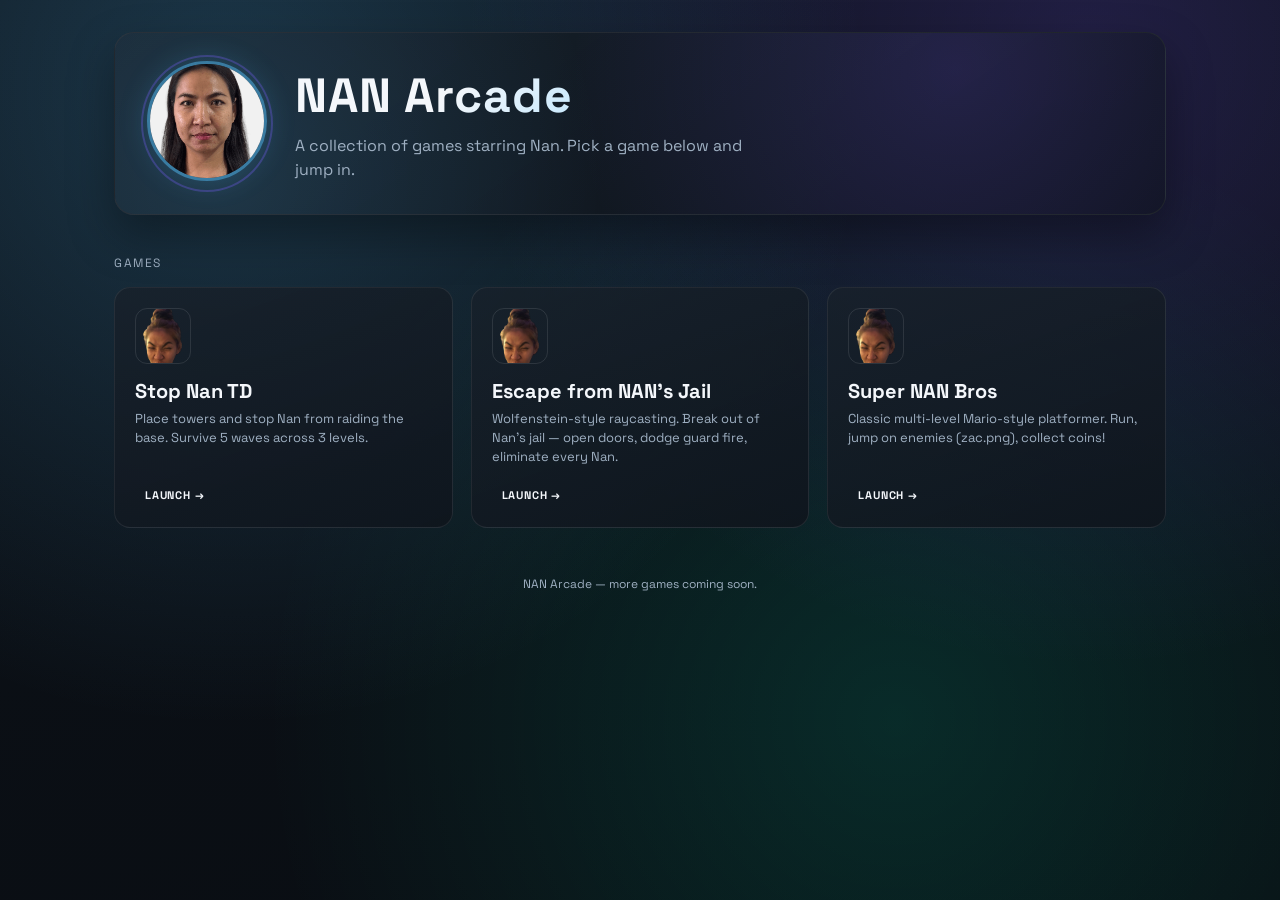
<file: index.html>
<!doctype html>
<html lang="en">
<head>
  <meta charset="utf-8" />
  <meta name="viewport" content="width=device-width, initial-scale=1" />
  <title>NAN Arcade</title>
  <link rel="preconnect" href="https://fonts.googleapis.com" />
  <link rel="preconnect" href="https://fonts.gstatic.com" crossorigin />
  <link href="https://fonts.googleapis.com/css2?family=Space+Grotesk:wght@400;500;600;700&display=swap" rel="stylesheet" />
  <link rel="stylesheet" href="styles/shared.css" />
  <link rel="stylesheet" href="styles/hub.css" />
</head>
<body>
  <div class="hub-page">
    <header class="hub-hero">
      <div class="hub-avatar-wrap">
        <div class="hub-avatar-ring"></div>
        <img class="hub-avatar" src="assets/nan/portrait.jpg" alt="Nan" />
      </div>
      <div class="hub-hero-text">
        <h1 class="hub-title">NAN Arcade</h1>
        <p class="hub-tagline">A collection of games starring Nan. Pick a game below and jump in.</p>
      </div>
    </header>

    <section>
      <div class="hub-section-title">Games</div>
      <div class="game-grid" id="gameGrid"></div>
    </section>

    <footer class="hub-footer">
      NAN Arcade — more games coming soon.
    </footer>
  </div>

  <script src="js/hub.js"></script>
</body>
</html>
</file>
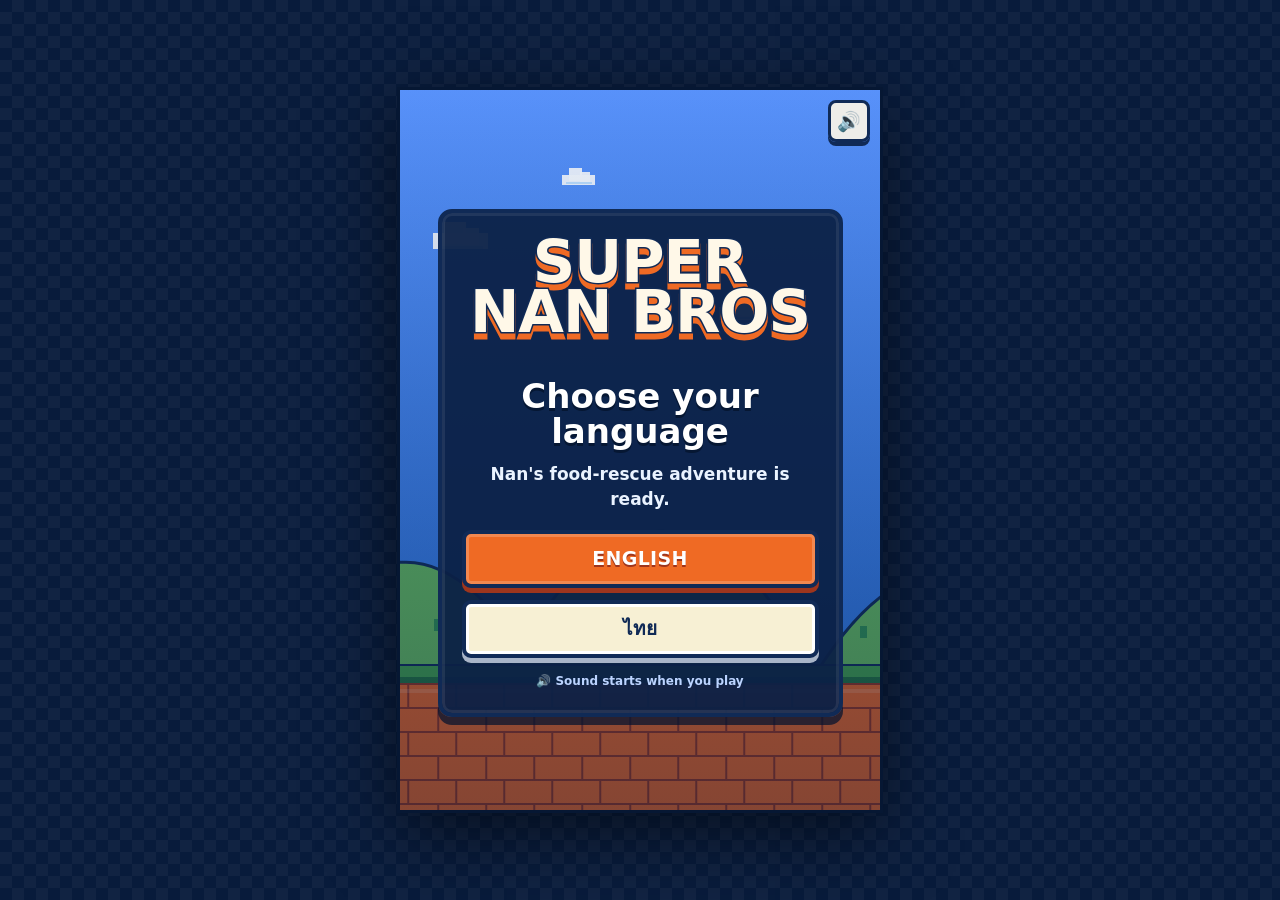
<file: games/platformer/index.html>
<!doctype html>
<html lang="en">
<head>
  <meta charset="utf-8">
  <meta name="viewport" content="width=device-width,initial-scale=1,maximum-scale=1,user-scalable=no,viewport-fit=cover">
  <meta name="theme-color" content="#102a56">
  <title>Super NAN Bros</title>
  <style>
    :root {
      --sky: #5c94fc;
      --navy: #102a56;
      --cream: #fff8e8;
      --gold: #ffd84a;
      --orange: #ef6a24;
      --orange-dark: #9d351d;
      --green: #43a047;
      --panel: rgba(11, 32, 70, .94);
    }

    * { box-sizing: border-box; }

    html, body {
      width: 100%;
      height: 100%;
      margin: 0;
      overflow: hidden;
      overscroll-behavior: none;
      background: #081b3b;
      color: var(--cream);
      font-family: "Arial Black", Impact, system-ui, sans-serif;
      touch-action: none;
      -webkit-user-select: none;
      user-select: none;
    }

    body {
      display: grid;
      place-items: center;
      background-color: #081b3b;
      background-image:
        linear-gradient(45deg, rgba(255,255,255,.035) 25%, transparent 25%),
        linear-gradient(-45deg, rgba(255,255,255,.035) 25%, transparent 25%),
        linear-gradient(45deg, transparent 75%, rgba(255,255,255,.035) 75%),
        linear-gradient(-45deg, transparent 75%, rgba(255,255,255,.035) 75%);
      background-size: 24px 24px;
      background-position: 0 0, 0 12px, 12px -12px, -12px 0;
    }

    #game-shell {
      position: relative;
      width: min(100vw, calc(100dvh * 2 / 3), 480px);
      height: min(100dvh, calc(100vw * 3 / 2), 720px);
      min-height: 420px;
      overflow: hidden;
      isolation: isolate;
      background: var(--sky);
      box-shadow: 0 0 0 3px #061733, 0 20px 70px rgba(0,0,0,.55);
    }

    canvas {
      position: absolute;
      inset: 0;
      display: block;
      width: 100%;
      height: 100%;
      image-rendering: pixelated;
      image-rendering: crisp-edges;
    }

    #mute-btn {
      position: absolute;
      top: calc(10px + env(safe-area-inset-top));
      right: 10px;
      z-index: 12;
      width: 42px;
      height: 42px;
      padding: 0;
      border: 3px solid var(--navy);
      border-radius: 8px;
      background: rgba(255,248,232,.9);
      box-shadow: 0 4px 0 var(--navy);
      color: var(--navy);
      font: 700 19px/1 system-ui, sans-serif;
      cursor: pointer;
    }

    #mute-btn:active { transform: translateY(3px); box-shadow: 0 1px 0 var(--navy); }
    #game-shell.playing #mute-btn { top: calc(70px + env(safe-area-inset-top)); }

    #screen {
      position: absolute;
      inset: 0;
      z-index: 10;
      display: flex;
      flex-direction: column;
      align-items: center;
      justify-content: center;
      padding: max(54px, env(safe-area-inset-top)) 26px max(28px, env(safe-area-inset-bottom));
      text-align: center;
      background: linear-gradient(rgba(44,115,225,.08), rgba(6,31,73,.44));
      opacity: 0;
      pointer-events: none;
      transition: opacity 160ms ease;
    }

    #screen.visible { opacity: 1; pointer-events: auto; }

    .panel {
      width: 100%;
      max-width: 405px;
      padding: 24px 20px 22px;
      border: 4px solid var(--navy);
      border-radius: 14px;
      background: var(--panel);
      box-shadow: inset 0 0 0 3px rgba(255,255,255,.08), 0 8px 0 rgba(4,18,46,.72);
    }

    .game-logo {
      margin: 0 0 16px;
      color: var(--cream);
      font-size: clamp(38px, 11vw, 59px);
      line-height: .84;
      letter-spacing: -1px;
      text-transform: uppercase;
      -webkit-text-stroke: 3px var(--navy);
      paint-order: stroke fill;
      filter: drop-shadow(0 6px 0 var(--orange));
    }

    .game-logo span { display: block; }

    #screen-kicker {
      min-height: 18px;
      margin: 0 0 8px;
      color: var(--gold);
      font: 800 13px/1.3 ui-monospace, SFMono-Regular, Menlo, monospace;
      letter-spacing: 1.3px;
      text-transform: uppercase;
    }

    #screen-title {
      margin: 0 0 12px;
      color: #fff;
      font-size: clamp(24px, 7vw, 34px);
      line-height: 1.05;
      text-shadow: 0 3px 0 #061733;
    }

    #screen-copy {
      max-width: 340px;
      margin: 0 auto 19px;
      color: #eaf3ff;
      font: 700 clamp(14px, 3.9vw, 17px)/1.45 system-ui, sans-serif;
    }

    #screen-help {
      margin: 15px 0 0;
      color: #bcd4ff;
      font: 700 12px/1.45 system-ui, sans-serif;
    }

    #screen-actions { display: grid; gap: 12px; width: 100%; }

    .menu-btn {
      width: 100%;
      min-height: 58px;
      padding: 11px 16px;
      border: 4px solid var(--navy);
      border-radius: 9px;
      background: var(--orange);
      box-shadow: inset 0 0 0 3px rgba(255,255,255,.2), 0 5px 0 var(--orange-dark);
      color: #fff;
      font: 900 19px/1.05 "Arial Black", Impact, system-ui, sans-serif;
      letter-spacing: .3px;
      text-shadow: 0 2px 0 var(--orange-dark);
      cursor: pointer;
    }

    .menu-btn.secondary {
      background: #f7f0d4;
      color: var(--navy);
      text-shadow: none;
      box-shadow: inset 0 0 0 3px #fff, 0 5px 0 #a9b5c8;
    }

    .menu-btn:hover { filter: brightness(1.08); }
    .menu-btn:focus-visible { outline: 4px solid var(--gold); outline-offset: 3px; }
    .menu-btn:active { transform: translateY(4px); box-shadow: inset 0 0 0 3px rgba(255,255,255,.2), 0 1px 0 var(--orange-dark); }

    #touch-controls {
      position: absolute;
      inset: auto 0 max(12px, env(safe-area-inset-bottom)) 0;
      z-index: 8;
      display: flex;
      align-items: flex-end;
      justify-content: space-between;
      padding: 0 17px;
      opacity: 0;
      pointer-events: none;
      transition: opacity 120ms ease;
    }

    #touch-controls.active { opacity: 1; pointer-events: auto; }
    .dpad { display: flex; gap: 10px; }

    .control-btn {
      display: grid;
      place-items: center;
      width: clamp(64px, 17vw, 79px);
      height: clamp(64px, 17vw, 79px);
      padding: 0;
      border: 4px solid #fff;
      border-radius: 50%;
      background: rgba(37,105,218,.85);
      box-shadow: 0 0 0 4px var(--navy), inset 0 0 0 3px rgba(255,255,255,.22), 0 6px 0 rgba(6,23,51,.85);
      color: #fff;
      font: 900 33px/1 system-ui, sans-serif;
      text-shadow: 0 2px 0 var(--navy);
      touch-action: none;
    }

    #jump-btn {
      width: clamp(82px, 22vw, 98px);
      height: clamp(82px, 22vw, 98px);
      border-radius: 50%;
      background: rgba(239,86,34,.9);
      font: 900 clamp(12px, 3.4vw, 16px)/1 system-ui, sans-serif;
      letter-spacing: .2px;
    }

    .control-btn.pressed,
    .control-btn:active { transform: translateY(5px) scale(.98); box-shadow: 0 0 0 4px var(--navy), inset 0 0 0 3px rgba(255,255,255,.22), 0 1px 0 rgba(6,23,51,.85); }

    @media (hover: hover) and (pointer: fine) {
      #touch-controls.active { opacity: .68; }
      #touch-controls.active:hover { opacity: 1; }
    }

    /* Tall phones get a full-height shell: the 2:3 game view stays crisp at
       the top while the remaining screen becomes a dedicated thumb deck. */
    @media (max-width: 600px) and (min-height: 650px) and (orientation: portrait) {
      body { place-items: stretch center; }

      #game-shell {
        width: min(100vw, 480px);
        height: 100dvh;
        min-height: 0;
        background-color: #081b3b;
        background-image:
          linear-gradient(45deg, rgba(255,255,255,.035) 25%, transparent 25%),
          linear-gradient(-45deg, rgba(255,255,255,.035) 25%, transparent 25%),
          linear-gradient(45deg, transparent 75%, rgba(255,255,255,.035) 75%),
          linear-gradient(-45deg, transparent 75%, rgba(255,255,255,.035) 75%);
        background-size: 22px 22px;
        background-position: 0 0, 0 11px, 11px -11px, -11px 0;
        box-shadow: none;
      }

      canvas {
        inset: env(safe-area-inset-top) 0 auto;
        width: 100%;
        height: auto;
      }

      #game-shell.playing::after {
        content: "";
        position: absolute;
        z-index: 1;
        inset: calc(env(safe-area-inset-top) + min(150vw, 720px)) 0 0;
        border-top: 3px solid rgba(255,255,255,.12);
        background: linear-gradient(180deg, rgba(15,45,92,.96), rgba(6,24,55,.99));
        box-shadow: inset 0 8px 24px rgba(0,0,0,.22);
      }

      #screen {
        padding: max(24px, env(safe-area-inset-top)) 20px max(22px, env(safe-area-inset-bottom));
        background: linear-gradient(rgba(44,115,225,.16), rgba(6,31,73,.82));
      }

      #touch-controls {
        bottom: max(18px, env(safe-area-inset-bottom));
        padding: 0 24px;
      }

      .control-btn {
        width: clamp(70px, 20vw, 86px);
        height: clamp(70px, 20vw, 86px);
      }

      #jump-btn {
        width: clamp(92px, 25vw, 106px);
        height: clamp(92px, 25vw, 106px);
      }
    }

    @media (max-width: 600px) and (min-height: 650px) and (max-height: 719px) and (orientation: portrait) {
      #touch-controls {
        bottom: max(8px, env(safe-area-inset-bottom));
        padding: 0 18px;
      }

      .control-btn {
        width: clamp(64px, 18vw, 72px);
        height: clamp(64px, 18vw, 72px);
      }

      #jump-btn {
        width: clamp(82px, 23vw, 92px);
        height: clamp(82px, 23vw, 92px);
      }
    }

    @media (max-width: 600px) and (min-height: 760px) and (orientation: portrait) {
      #game-shell.playing #mute-btn {
        top: calc(env(safe-area-inset-top) + min(150vw, 720px) + 16px);
        right: 16px;
      }
    }

    @media (max-height: 540px) {
      .panel { padding: 15px 17px; }
      .game-logo { margin-bottom: 10px; font-size: 36px; }
      #screen-copy { margin-bottom: 12px; }
      #screen-help { display: none; }
      .menu-btn { min-height: 48px; }
    }

    @media (prefers-reduced-motion: reduce) {
      #screen, #touch-controls { transition: none; }
    }
  </style>
</head>
<body>
  <main id="game-shell" aria-label="Super NAN Bros game">
    <canvas id="game" width="480" height="720" tabindex="0" aria-label="Super NAN Bros platform game"></canvas>

    <button id="mute-btn" type="button" aria-label="Mute sound">🔊</button>

    <section id="screen" class="visible" aria-live="polite">
      <div class="panel">
        <h1 class="game-logo"><span>SUPER</span><span>NAN BROS</span></h1>
        <p id="screen-kicker"></p>
        <h2 id="screen-title">Choose your language</h2>
        <p id="screen-copy">Nan's food-rescue adventure is ready.</p>
        <div id="screen-actions">
          <button class="menu-btn" type="button" data-language="en">ENGLISH</button>
          <button class="menu-btn secondary" type="button" data-language="th">ไทย</button>
        </div>
        <p id="screen-help">🔊 Sound starts when you play</p>
      </div>
    </section>

    <nav id="touch-controls" aria-label="Game controls">
      <div class="dpad">
        <button id="left-btn" class="control-btn" type="button" aria-label="Move left">◀</button>
        <button id="right-btn" class="control-btn" type="button" aria-label="Move right">▶</button>
      </div>
      <button id="jump-btn" class="control-btn" type="button" aria-label="Jump">JUMP</button>
    </nav>
  </main>

  <script>
  (() => {
    'use strict';

    // -----------------------------------------------------------------------
    // Canvas, assets, and localized copy
    // -----------------------------------------------------------------------
    const canvas = document.querySelector('#game');
    const ctx = canvas.getContext('2d');
    ctx.imageSmoothingEnabled = true;

    const gameShell = document.querySelector('#game-shell');
    const screen = document.querySelector('#screen');
    const screenKicker = document.querySelector('#screen-kicker');
    const screenTitle = document.querySelector('#screen-title');
    const screenCopy = document.querySelector('#screen-copy');
    const screenActions = document.querySelector('#screen-actions');
    const screenHelp = document.querySelector('#screen-help');
    const controls = document.querySelector('#touch-controls');
    const jumpButton = document.querySelector('#jump-btn');
    const muteButton = document.querySelector('#mute-btn');

    const nanImage = new Image();
    nanImage.src = '../../assets/nan/enemy.png';
    const zacImage = new Image();
    zacImage.src = '../tower-defense/assets/zac.png';

    const COPY = {
      en: {
        chooseLanguage: 'Choose your language',
        chooseCopy: "Nan's food-rescue adventure is ready.",
        soundStarts: '🔊 Sound starts when you play',
        introTitle: 'The Great Food Emergency!',
        intro: 'Zac has gone snack-mad! He and his minions are emptying every pantry on Earth. Help Nan race across four worlds, rescue the food, and stop the final feast.',
        begin: 'START ADVENTURE',
        controls: 'Move with ◀ ▶ or A D · Jump twice with Space, W, or ↑',
        world: 'WORLD',
        food: 'FOOD',
        score: 'SCORE',
        ready: 'READY?',
        go: 'GO!',
        jump: 'JUMP ×2',
        moveLeft: 'Move left',
        moveRight: 'Move right',
        jumpLabel: 'Jump',
        mute: 'Mute sound',
        unmute: 'Turn sound on',
        levelComplete: 'PANTRY SAVED!',
        next: 'NEXT WORLD',
        retryTitle: 'NAN NEEDS ANOTHER TRY',
        retryPit: 'That gap was hungrier than it looked.',
        retryEnemy: 'A Zac minion bumped Nan from the side.',
        retry: 'TRY AGAIN',
        gameOver: 'THE FOOD IS IN DANGER!',
        gameOverCopy: 'Nan is out of hearts, but heroes never stay down for long.',
        restart: 'RESTART ADVENTURE',
        bossHint: 'STOMP ZAC 3 TIMES',
        gateLocked: 'DEFEAT ZAC!',
        winTitle: 'THE WORLD CAN EAT AGAIN!',
        winCopy: 'Nan stopped Zac just before the final bite. The rescued food was shared with everyone—and Zac was given one sensible sandwich.',
        finalScore: 'FINAL SCORE',
        playAgain: 'PLAY AGAIN',
        levels: [
          { name: '1-1 · Picnic Plains', tag: 'THE FIRST CRUMBS', story: 'Zac’s scouts raided the picnic baskets. Cross the sunny plains and rescue every snack you can!' },
          { name: '2-1 · Sunset Market', tag: 'THE MARKET CHASE', story: 'The minions are rolling carts of food toward Zac’s hideout. The rooftops are narrow—keep your momentum!' },
          { name: '3-1 · Moonlight Freezer', tag: 'THE COLD TRAIL', story: 'Frozen treats lead through the slippery night. Short taps give small jumps; hold jump to soar.' },
          { name: '4-1 · Zac’s Pantry', tag: 'THE FINAL FEAST', story: 'There he is! Reach the pantry, stomp giant Zac three times, then raise Nan’s flag to save the world’s food.' }
        ],
        cleared: [
          'The picnic is safe. A trail of crumbs points toward the sunset market…',
          'The market stalls are full again. Zac escaped into a suspiciously chilly tunnel…',
          'The freezer is safe. Beyond the last door, Zac prepares one enormous final bite!'
        ]
      },
      th: {
        chooseLanguage: 'เลือกภาษา',
        chooseCopy: 'การผจญภัยกู้เสบียงของแนนพร้อมแล้ว',
        soundStarts: '🔊 เสียงจะเริ่มเมื่อเล่นเกม',
        introTitle: 'วิกฤตอาหารครั้งใหญ่!',
        intro: 'แซคคลั่งของกิน! เขากับลูกน้องกำลังกวาดอาหารจากทุกครัวบนโลก ช่วยแนนฝ่าด่านทั้งสี่ กู้อาหาร และหยุดงานเลี้ยงมื้อสุดท้าย',
        begin: 'เริ่มการผจญภัย',
        controls: 'เดินด้วย ◀ ▶ หรือ A D · กด Space, W หรือ ↑ สองครั้งเพื่อกระโดดสองชั้น',
        world: 'ด่าน',
        food: 'อาหาร',
        score: 'คะแนน',
        ready: 'พร้อมไหม?',
        go: 'ไปเลย!',
        jump: 'กระโดด ×2',
        moveLeft: 'เดินซ้าย',
        moveRight: 'เดินขวา',
        jumpLabel: 'กระโดด',
        mute: 'ปิดเสียง',
        unmute: 'เปิดเสียง',
        levelComplete: 'ช่วยเสบียงสำเร็จ!',
        next: 'ด่านต่อไป',
        retryTitle: 'แนนขอลองอีกครั้ง',
        retryPit: 'หลุมนั้นหิวกว่าที่คิดไว้',
        retryEnemy: 'ลูกน้องของแซคชนแนนจากด้านข้าง',
        retry: 'ลองอีกครั้ง',
        gameOver: 'อาหารกำลังตกอยู่ในอันตราย!',
        gameOverCopy: 'หัวใจของแนนหมดแล้ว แต่ฮีโร่ตัวจริงลุกขึ้นได้เสมอ',
        restart: 'เริ่มการผจญภัยใหม่',
        bossHint: 'เหยียบแซค 3 ครั้ง',
        gateLocked: 'ปราบแซคก่อน!',
        winTitle: 'ทุกคนมีอาหารกินอีกครั้ง!',
        winCopy: 'แนนหยุดแซคได้ก่อนคำสุดท้าย อาหารที่ช่วยไว้ถูกแบ่งให้ทุกคน—ส่วนแซคได้แซนด์วิชขนาดพอดีหนึ่งชิ้น',
        finalScore: 'คะแนนรวม',
        playAgain: 'เล่นอีกครั้ง',
        levels: [
          { name: '1-1 · ทุ่งปิกนิก', tag: 'รอยเศษขนม', story: 'ลูกน้องแซคปล้นตะกร้าปิกนิก ฝ่าทุ่งสดใสและเก็บของกินกลับมาให้ได้มากที่สุด!' },
          { name: '2-1 · ตลาดยามเย็น', tag: 'ไล่ล่ากลางตลาด', story: 'พวกมันกำลังเข็นอาหารไปยังรังของแซค หลังคาแคบมาก—รักษาแรงวิ่งไว้!' },
          { name: '3-1 · ช่องแช่แข็ง', tag: 'ร่องรอยเยือกเย็น', story: 'ของหวานแช่แข็งนำทางไปในค่ำคืนลื่น ๆ แตะสั้นเพื่อกระโดดต่ำ กดค้างเพื่อกระโดดสูง' },
          { name: '4-1 · ครัวของแซค', tag: 'มื้อสุดท้าย', story: 'เจอตัวแล้ว! ไปให้ถึงครัว เหยียบแซคยักษ์สามครั้ง แล้วชักธงของแนนเพื่อช่วยอาหารทั้งโลก' }
        ],
        cleared: [
          'ปิกนิกปลอดภัยแล้ว รอยเศษขนมนำไปยังตลาดยามเย็น…',
          'ร้านค้าเต็มไปด้วยอาหารอีกครั้ง แซคหนีเข้าอุโมงค์เย็นยะเยือก…',
          'ช่องแช่แข็งปลอดภัยแล้ว หลังประตูสุดท้าย แซคกำลังจะกินคำใหญ่ที่สุด!'
        ]
      }
    };

    let language = null;
    const t = () => COPY[language || 'en'];

    // World coordinates use a 480x720 logical canvas. Ground is at y=574.
    const GROUND_Y = 574;
    const makePlatform = (x, y, w, h = 180, kind = 'ground') => ({ x, y, w, h, kind });
    const makeEnemy = (x, y = 530, min = x - 70, max = x + 70, speed = 0.75, boss = false) => ({ x, y, min, max, speed, boss });
    const foodLine = (x, y, count, gap = 42) => Array.from({ length: count }, (_, i) => ({ x: x + i * gap, y, kind: i % 4 }));

    const LEVELS = [
      {
        width: 2700,
        theme: 'day',
        friction: .78,
        platforms: [
          makePlatform(0, 574, 560), makePlatform(700, 574, 470), makePlatform(1250, 574, 500),
          makePlatform(1840, 574, 860), makePlatform(300, 455, 150, 28, 'brick'),
          makePlatform(870, 430, 150, 28, 'brick'), makePlatform(1400, 470, 130, 28, 'brick'),
          makePlatform(1600, 380, 120, 28, 'brick'), makePlatform(2070, 440, 180, 28, 'brick')
        ],
        enemies: [makeEnemy(330), makeEnemy(820, 530, 740, 1080, .82), makeEnemy(1450, 530, 1300, 1690, .9), makeEnemy(2140, 530, 1900, 2320, 1)],
        foods: [...foodLine(310, 410, 3), ...foodLine(760, 515, 4), ...foodLine(1410, 425, 3), ...foodLine(1608, 330, 3), ...foodLine(2090, 395, 4), { x: 2460, y: 510, kind: 0 }],
        goalX: 2570
      },
      {
        width: 2920,
        theme: 'sunset',
        friction: .82,
        platforms: [
          makePlatform(0, 574, 420), makePlatform(565, 574, 360), makePlatform(1055, 574, 250),
          makePlatform(1440, 574, 420), makePlatform(2010, 574, 330), makePlatform(2470, 574, 450),
          makePlatform(360, 455, 120, 28, 'brick'), makePlatform(725, 390, 150, 28, 'brick'),
          makePlatform(1140, 425, 110, 28, 'brick'), makePlatform(1330, 350, 120, 28, 'brick'),
          makePlatform(1710, 430, 160, 28, 'brick'), makePlatform(2245, 400, 145, 28, 'brick')
        ],
        enemies: [makeEnemy(260, 530, 120, 370, .9), makeEnemy(700, 530, 600, 875, 1.05), makeEnemy(1510, 530, 1470, 1810, 1.1), makeEnemy(2140, 530, 2040, 2300, 1.15), makeEnemy(2640, 530, 2520, 2790, 1.2)],
        foods: [...foodLine(365, 405, 3), ...foodLine(585, 510, 3), ...foodLine(735, 340, 4), ...foodLine(1115, 370, 3), ...foodLine(1338, 300, 3), ...foodLine(1725, 380, 4), ...foodLine(2250, 350, 4), ...foodLine(2505, 510, 3)],
        goalX: 2790
      },
      {
        width: 3100,
        theme: 'night',
        friction: .92,
        platforms: [
          makePlatform(0, 574, 380, 146), makePlatform(540, 574, 300, 146), makePlatform(1010, 574, 330, 146),
          makePlatform(1515, 574, 280, 146), makePlatform(1980, 574, 390, 146), makePlatform(2540, 574, 560, 146),
          makePlatform(320, 445, 130, 25, 'ice'), makePlatform(730, 385, 135, 25, 'ice'),
          makePlatform(1190, 420, 145, 25, 'ice'), makePlatform(1400, 335, 120, 25, 'ice'),
          makePlatform(1730, 430, 150, 25, 'ice'), makePlatform(2280, 365, 160, 25, 'ice'),
          makePlatform(2760, 410, 130, 25, 'ice')
        ],
        enemies: [makeEnemy(230, 530, 100, 330, 1.05), makeEnemy(630, 530, 570, 790, 1.2), makeEnemy(1120, 530, 1050, 1290, 1.2), makeEnemy(1610, 530, 1540, 1740, 1.3), makeEnemy(2110, 530, 2020, 2320, 1.35), makeEnemy(2700, 530, 2590, 3020, 1.4)],
        foods: [...foodLine(325, 395, 3), ...foodLine(550, 510, 3), ...foodLine(735, 335, 4), ...foodLine(1195, 370, 4), ...foodLine(1405, 285, 3), ...foodLine(1735, 380, 4), ...foodLine(2290, 315, 4), ...foodLine(2770, 360, 3)],
        goalX: 2970
      },
      {
        width: 3300,
        theme: 'pantry',
        friction: .84,
        platforms: [
          makePlatform(0, 574, 460), makePlatform(610, 574, 410), makePlatform(1170, 574, 360),
          makePlatform(1670, 574, 460), makePlatform(2290, 574, 1010),
          makePlatform(390, 445, 140, 28, 'brick'), makePlatform(840, 390, 150, 28, 'brick'),
          makePlatform(1330, 420, 150, 28, 'brick'), makePlatform(1530, 335, 130, 28, 'brick'),
          makePlatform(2000, 430, 155, 28, 'brick'), makePlatform(2440, 385, 160, 28, 'brick')
        ],
        enemies: [makeEnemy(260, 530, 90, 410, 1.1), makeEnemy(760, 530, 650, 970, 1.25), makeEnemy(1250, 530, 1200, 1480, 1.3), makeEnemy(1830, 530, 1710, 2070, 1.4), makeEnemy(2540, 500, 2390, 2810, 1.45, true)],
        foods: [...foodLine(395, 395, 3), ...foodLine(625, 510, 4), ...foodLine(845, 340, 4), ...foodLine(1335, 370, 4), ...foodLine(1535, 285, 3), ...foodLine(2010, 380, 4), ...foodLine(2445, 335, 3)],
        goalX: 3140
      }
    ];

    // -----------------------------------------------------------------------
    // Game state and audio
    // -----------------------------------------------------------------------
    const game = {
      state: 'language',
      levelIndex: 0,
      score: 0,
      lives: 3,
      collected: 0,
      jumpCount: 0,
      jumpPeakY: 526,
      level: null,
      cameraX: 0,
      shake: 0,
      time: 0,
      readyTimer: 0,
      particles: [],
      muted: false,
      deathReason: 'pit'
    };

    const player = {
      x: 74, y: 500, prevY: 500,
      w: 34, h: 48,
      vx: 0, vy: 0,
      onGround: false,
      coyote: 0,
      jumpBuffer: 0,
      airJumps: 1,
      jumpCutGrace: 0,
      jumpCutQueued: false,
      facing: 1,
      runCycle: 0
    };

    const input = { left: false, right: false, jump: false, jumpPressed: false, jumpReleased: false };
    const activePointers = { left: new Set(), right: new Set(), jump: new Set() };

    let audioContext = null;
    let masterGain = null;
    let musicTimer = null;
    let musicStep = 0;

    function initAudio() {
      if (!audioContext) {
        audioContext = new (window.AudioContext || window.webkitAudioContext)();
        masterGain = audioContext.createGain();
        masterGain.gain.value = game.muted ? 0 : .18;
        masterGain.connect(audioContext.destination);
      }
      if (audioContext.state === 'suspended') audioContext.resume();
      if (!musicTimer) {
        musicTimer = window.setInterval(playMusicStep, 155);
      }
    }

    function tone(frequency, duration = .09, type = 'square', volume = .16, delay = 0) {
      if (!audioContext || game.muted) return;
      const start = audioContext.currentTime + delay;
      const osc = audioContext.createOscillator();
      const gain = audioContext.createGain();
      osc.type = type;
      osc.frequency.setValueAtTime(frequency, start);
      gain.gain.setValueAtTime(volume, start);
      gain.gain.exponentialRampToValueAtTime(.001, start + duration);
      osc.connect(gain);
      gain.connect(masterGain);
      osc.start(start);
      osc.stop(start + duration + .02);
    }

    function sfx(name) {
      if (name === 'jump') { tone(390, .08, 'square', .22); tone(590, .09, 'square', .14, .05); }
      if (name === 'doubleJump') { tone(620, .07, 'square', .2); tone(930, .1, 'square', .15, .045); }
      if (name === 'food') { tone(880, .05, 'square', .2); tone(1320, .08, 'square', .18, .045); }
      if (name === 'stomp') { tone(160, .08, 'sawtooth', .2); tone(320, .08, 'square', .16, .055); }
      if (name === 'hurt') { tone(170, .28, 'sawtooth', .2); tone(95, .35, 'square', .16, .11); }
      if (name === 'goal') [523,659,784,1047].forEach((n, i) => tone(n, .16, 'square', .16, i * .095));
      if (name === 'boss') { tone(110, .14, 'sawtooth', .25); tone(80, .18, 'square', .2, .06); }
    }

    function playMusicStep() {
      if (!audioContext || game.muted || game.state !== 'playing') return;
      const melodies = [
        [659, 784, 880, 784, 659, 523, 587, 659, 523, 587, 659, 784, 659, 587, 523, 0],
        [523, 659, 698, 784, 698, 659, 523, 392, 440, 523, 659, 587, 523, 440, 392, 0],
        [440, 523, 659, 523, 392, 440, 523, 659, 698, 659, 523, 440, 392, 330, 392, 0],
        [392, 466, 523, 622, 523, 466, 392, 311, 349, 392, 466, 523, 466, 392, 311, 0]
      ];
      const melody = melodies[game.levelIndex];
      const note = melody[musicStep % melody.length];
      if (note) tone(note, .105, 'square', .07);
      if (musicStep % 2 === 0) {
        const bassRoots = [131, 110, 98, 78];
        tone(bassRoots[game.levelIndex] * (musicStep % 8 === 6 ? 1.5 : 1), .13, 'triangle', .09);
      }
      musicStep++;
    }

    // -----------------------------------------------------------------------
    // Menus and level lifecycle
    // -----------------------------------------------------------------------
    function setLocalizedControls() {
      document.documentElement.lang = language === 'th' ? 'th' : 'en';
      jumpButton.textContent = t().jump;
      document.querySelector('#left-btn').ariaLabel = t().moveLeft;
      document.querySelector('#right-btn').ariaLabel = t().moveRight;
      jumpButton.ariaLabel = t().jumpLabel;
      muteButton.ariaLabel = game.muted ? t().unmute : t().mute;
    }

    function showScreen({ kicker = '', title = '', copy = '', help = '', actions = [], logo = false }) {
      gameShell.classList.remove('playing');
      screen.querySelector('.game-logo').style.display = logo ? '' : 'none';
      screenKicker.textContent = kicker;
      screenTitle.textContent = title;
      screenCopy.textContent = copy;
      screenHelp.textContent = help;
      screenHelp.style.display = help ? '' : 'none';
      screenActions.replaceChildren();
      actions.forEach((action, index) => {
        const button = document.createElement('button');
        button.type = 'button';
        button.className = `menu-btn${index > 0 ? ' secondary' : ''}`;
        button.textContent = action.label;
        button.addEventListener('click', action.onClick, { once: true });
        screenActions.append(button);
      });
      controls.classList.remove('active');
      screen.classList.add('visible');
      requestAnimationFrame(() => screenActions.querySelector('button')?.focus({ preventScroll: true }));
    }

    function hideScreen() {
      gameShell.classList.add('playing');
      screen.classList.remove('visible');
      controls.classList.add('active');
      canvas.focus?.();
    }

    function selectLanguage(lang) {
      language = lang;
      setLocalizedControls();
      initAudio();
      game.state = 'story';
      showScreen({
        kicker: 'SUPER NAN BROS',
        title: t().introTitle,
        copy: t().intro,
        help: t().controls,
        actions: [{ label: t().begin, onClick: () => showLevelIntro(0, true) }]
      });
    }

    function cloneLevel(index) {
      const src = LEVELS[index];
      return {
        ...src,
        platforms: src.platforms.map(p => ({ ...p })),
        foods: src.foods.map(f => ({ ...f, collected: false, phase: Math.random() * Math.PI * 2 })),
        enemies: src.enemies.map(e => ({ ...e, w: e.boss ? 64 : 39, h: e.boss ? 66 : 42, dir: Math.random() > .5 ? 1 : -1, alive: true, hp: e.boss ? 3 : 1, stun: 0 }))
      };
    }

    function resetPlayer() {
      Object.assign(player, { x: 74, y: 500, prevY: 500, vx: 0, vy: 0, onGround: false, coyote: 0, jumpBuffer: 0, airJumps: 1, jumpCutGrace: 0, jumpCutQueued: false, facing: 1, runCycle: 0 });
      game.jumpPeakY = player.y;
      game.cameraX = 0;
      clearInput();
    }

    function loadLevel(index, resetScore = false) {
      game.levelIndex = index;
      game.level = cloneLevel(index);
      if (resetScore) { game.score = 0; game.lives = 3; game.collected = 0; game.jumpCount = 0; }
      resetPlayer();
      game.particles.length = 0;
      game.shake = 0;
      musicStep = 0;
    }

    function showLevelIntro(index, first = false) {
      loadLevel(index, first);
      game.state = 'levelIntro';
      const info = t().levels[index];
      showScreen({
        kicker: info.tag,
        title: info.name,
        copy: info.story,
        help: t().controls,
        actions: [{ label: t().ready, onClick: beginLevel }]
      });
    }

    function beginLevel() {
      initAudio();
      game.state = 'playing';
      game.readyTimer = 70;
      hideScreen();
    }

    function completeLevel() {
      if (game.state !== 'playing') return;
      game.state = 'levelComplete';
      game.score += 1000 + game.lives * 150;
      sfx('goal');
      if (game.levelIndex === LEVELS.length - 1) {
        window.setTimeout(showWinScreen, 650);
        return;
      }
      const clearedCopy = t().cleared[game.levelIndex];
      window.setTimeout(() => showScreen({
        kicker: t().levelComplete,
        title: `+${1000 + game.lives * 150}`,
        copy: clearedCopy,
        actions: [{ label: t().next, onClick: () => showLevelIntro(game.levelIndex + 1) }]
      }), 500);
    }

    function showWinScreen() {
      game.state = 'win';
      showScreen({
        kicker: t().winTitle,
        title: `${t().finalScore}: ${String(game.score).padStart(6, '0')}`,
        copy: t().winCopy,
        actions: [{ label: t().playAgain, onClick: () => showLevelIntro(0, true) }]
      });
    }

    function die(reason) {
      if (game.state !== 'playing') return;
      game.state = 'dying';
      game.deathReason = reason;
      game.lives--;
      player.vy = -8;
      game.shake = 14;
      burst(player.x + player.w / 2, player.y + player.h / 2, '#ff5757', 16, 4.5);
      sfx('hurt');
      window.setTimeout(showRetryScreen, 720);
    }

    function showRetryScreen() {
      if (game.lives <= 0) {
        game.state = 'gameOver';
        showScreen({
          kicker: t().gameOver,
          title: t().gameOverCopy,
          copy: `${t().score}: ${String(game.score).padStart(6, '0')}`,
          actions: [{ label: t().restart, onClick: () => showLevelIntro(0, true) }]
        });
      } else {
        game.state = 'retry';
        showScreen({
          kicker: `${'♥'.repeat(game.lives)}${'♡'.repeat(3 - game.lives)}`,
          title: t().retryTitle,
          copy: game.deathReason === 'pit' ? t().retryPit : t().retryEnemy,
          actions: [{ label: t().retry, onClick: retryLevel }]
        });
      }
    }

    function retryLevel() {
      game.level = cloneLevel(game.levelIndex);
      resetPlayer();
      game.state = 'playing';
      game.readyTimer = 45;
      hideScreen();
    }

    // -----------------------------------------------------------------------
    // Input
    // -----------------------------------------------------------------------
    function setJump(value) {
      if (value && !input.jump) input.jumpPressed = true;
      if (!value && input.jump) input.jumpReleased = true;
      input.jump = value;
    }

    function clearInput() {
      input.left = input.right = input.jump = input.jumpPressed = input.jumpReleased = false;
      Object.values(activePointers).forEach(set => set.clear());
      document.querySelectorAll('.control-btn').forEach(button => button.classList.remove('pressed'));
    }

    const PRIMARY_JUMP_SPEED = 13.35;
    const DOUBLE_JUMP_SPEED = 12.6;

    function launchJump(isDoubleJump = false) {
      if (!isDoubleJump) game.jumpPeakY = player.y;
      player.vy = -(isDoubleJump ? DOUBLE_JUMP_SPEED : PRIMARY_JUMP_SPEED);
      player.onGround = false;
      player.coyote = 0;
      player.jumpBuffer = 0;
      input.jumpPressed = false;
      player.jumpCutGrace = isDoubleJump ? 24 : 3;
      player.jumpCutQueued = false;
      if (isDoubleJump) player.airJumps--;
      game.jumpCount++;
      sfx(isDoubleJump ? 'doubleJump' : 'jump');
      burst(
        player.x + player.w / 2,
        player.y + player.h,
        isDoubleJump ? '#ffd84a' : '#e9f4ff',
        isDoubleJump ? 9 : 5,
        isDoubleJump ? 2.5 : 1.8
      );
    }

    const keyMap = {
      ArrowLeft: 'left', KeyA: 'left',
      ArrowRight: 'right', KeyD: 'right',
      ArrowUp: 'jump', KeyW: 'jump', Space: 'jump',
      a: 'left', A: 'left', d: 'right', D: 'right',
      w: 'jump', W: 'jump', ' ': 'jump'
    };

    function handleKeyDown(event) {
      const action = keyMap[event.code] || keyMap[event.key];
      if (!action) return;
      event.preventDefault();
      if (action === 'jump') setJump(true); else input[action] = true;
    }

    function handleKeyUp(event) {
      const action = keyMap[event.code] || keyMap[event.key];
      if (!action) return;
      event.preventDefault();
      if (action === 'jump') setJump(false); else input[action] = false;
    }

    window.addEventListener('keydown', handleKeyDown);
    window.addEventListener('keyup', handleKeyUp);

    function bindControl(id, action) {
      const button = document.querySelector(id);
      const sync = () => {
        const active = activePointers[action].size > 0;
        button.classList.toggle('pressed', active);
        if (action === 'jump') setJump(active); else input[action] = active;
      };
      button.addEventListener('pointerdown', event => {
        event.preventDefault();
        initAudio();
        button.setPointerCapture(event.pointerId);
        activePointers[action].add(event.pointerId);
        sync();
      });
      ['pointerup', 'pointercancel', 'lostpointercapture'].forEach(type => button.addEventListener(type, event => {
        activePointers[action].delete(event.pointerId);
        sync();
      }));
    }

    bindControl('#left-btn', 'left');
    bindControl('#right-btn', 'right');
    bindControl('#jump-btn', 'jump');
    document.querySelector('#left-btn').addEventListener('click', () => {
      if (game.state !== 'playing') return;
      player.vx = Math.max(-4.85, player.vx - .9);
      player.facing = -1;
    });
    document.querySelector('#right-btn').addEventListener('click', () => {
      if (game.state !== 'playing') return;
      player.vx = Math.min(4.85, player.vx + .9);
      player.facing = 1;
    });
    jumpButton.addEventListener('click', () => {
      if (game.state !== 'playing') return;
      // A click can begin and end between two animation frames (keyboard
      // activation and very quick taps do this), so launch immediately when
      // grounded. Held pointers still use the buffered/variable-height path.
      if (player.onGround || player.coyote > 0) {
        launchJump(false);
      } else if (!input.jumpReleased) {
        // Keyboard-activated clicks can request the mid-air jump directly.
        // Pointer taps already queued it during pointerdown.
        input.jumpPressed = true;
      }
    });
    window.addEventListener('blur', clearInput);
    document.addEventListener('visibilitychange', () => { if (document.hidden) clearInput(); });

    screenActions.addEventListener('click', event => {
      const lang = event.target.closest('[data-language]')?.dataset.language;
      if (lang) selectLanguage(lang);
    });

    muteButton.addEventListener('click', () => {
      game.muted = !game.muted;
      if (masterGain) masterGain.gain.setTargetAtTime(game.muted ? 0 : .18, audioContext.currentTime, .02);
      muteButton.textContent = game.muted ? '🔇' : '🔊';
      setLocalizedControls();
      if (!game.muted) initAudio();
    });

    // -----------------------------------------------------------------------
    // Physics and collisions (fixed 60 Hz update)
    // -----------------------------------------------------------------------
    const overlaps = (a, b) => a.x < b.x + b.w && a.x + a.w > b.x && a.y < b.y + b.h && a.y + a.h > b.y;

    function updatePlayer() {
      const level = game.level;
      player.prevY = player.y;

      const direction = (input.right ? 1 : 0) - (input.left ? 1 : 0);
      const acceleration = player.onGround ? .62 : .37;
      const maxSpeed = game.levelIndex === 2 ? 5.35 : 4.85;
      if (direction) {
        player.vx += direction * acceleration;
        player.facing = direction;
      } else if (player.onGround) {
        player.vx *= level.friction;
      } else {
        player.vx *= .992;
      }
      player.vx = Math.max(-maxSpeed, Math.min(maxSpeed, player.vx));
      if (Math.abs(player.vx) < .025) player.vx = 0;

      if (input.jumpPressed) player.jumpBuffer = 8;
      else player.jumpBuffer = Math.max(0, player.jumpBuffer - 1);
      if (player.onGround) {
        player.coyote = 7;
        player.airJumps = 1;
      } else {
        player.coyote = Math.max(0, player.coyote - 1);
      }

      if (player.jumpBuffer > 0 && (player.coyote > 0 || player.airJumps > 0)) {
        launchJump(player.coyote <= 0);
      }
      if (input.jumpReleased) player.jumpCutQueued = true;
      player.jumpCutGrace = Math.max(0, player.jumpCutGrace - 1);
      if (player.jumpCutQueued && player.jumpCutGrace === 0) {
        if (player.vy < -4.1) player.vy *= .65;
        player.jumpCutQueued = false;
      }

      player.vy = Math.min(14.5, player.vy + .64);

      // Horizontal platform collision.
      player.x += player.vx;
      for (const platform of level.platforms) {
        if (!overlaps(player, platform)) continue;
        if (player.vx > 0) player.x = platform.x - player.w;
        else if (player.vx < 0) player.x = platform.x + platform.w;
        player.vx = 0;
      }

      // Vertical platform collision.
      player.onGround = false;
      player.y += player.vy;
      game.jumpPeakY = Math.min(game.jumpPeakY, player.y);
      for (const platform of level.platforms) {
        if (!overlaps(player, platform)) continue;
        if (player.vy >= 0 && player.prevY + player.h <= platform.y + 9) {
          player.y = platform.y - player.h;
          player.vy = 0;
          player.onGround = true;
          player.airJumps = 1;
        } else if (player.vy < 0 && player.prevY >= platform.y + platform.h - 8) {
          player.y = platform.y + platform.h;
          player.vy = 0;
        }
      }

      player.x = Math.max(0, Math.min(level.width - player.w, player.x));
      if (player.y > 745) die('pit');
      if (direction && player.onGround) player.runCycle += Math.abs(player.vx) * .14;

      input.jumpPressed = false;
      input.jumpReleased = false;
    }

    function updateEnemies() {
      for (const enemy of game.level.enemies) {
        if (!enemy.alive) continue;
        if (enemy.stun > 0) { enemy.stun--; continue; }
        const pace = enemy.speed * (enemy.boss && enemy.hp === 1 ? 1.55 : 1);
        enemy.x += enemy.dir * pace;
        if (enemy.x <= enemy.min || enemy.x + enemy.w >= enemy.max) {
          enemy.dir *= -1;
          enemy.x = Math.max(enemy.min, Math.min(enemy.max - enemy.w, enemy.x));
        }

        if (!overlaps(player, enemy)) continue;
        const previousBottom = player.prevY + player.h;
        const stomped = player.vy > 1.5 && previousBottom <= enemy.y + 14 && player.y + player.h <= enemy.y + enemy.h * .72;
        if (stomped) {
          enemy.hp--;
          player.y = enemy.y - player.h;
          player.vy = enemy.boss ? -11.2 : -9.4;
          player.airJumps = 1;
          enemy.stun = enemy.boss ? 48 : 0;
          game.shake = enemy.boss ? 11 : 5;
          burst(enemy.x + enemy.w / 2, enemy.y + 6, enemy.boss ? '#ff6b35' : '#ffd84a', enemy.boss ? 18 : 10, enemy.boss ? 4.2 : 2.8);
          if (enemy.hp <= 0) {
            enemy.alive = false;
            game.score += enemy.boss ? 2500 : 250;
            game.collected += enemy.boss ? 3 : 0;
          } else {
            enemy.dir *= -1;
            game.score += 500;
          }
          sfx(enemy.boss ? 'boss' : 'stomp');
        } else {
          die('enemy');
        }
      }
    }

    function updateFoods() {
      for (const food of game.level.foods) {
        if (food.collected) continue;
        const box = { x: food.x - 12, y: food.y - 12, w: 24, h: 24 };
        if (overlaps(player, box)) {
          food.collected = true;
          game.collected++;
          game.score += 100;
          burst(food.x, food.y, '#ffd84a', 10, 2.7);
          sfx('food');
        }
      }
    }

    function bossAlive() {
      return game.levelIndex === 3 && game.level.enemies.some(enemy => enemy.boss && enemy.alive);
    }

    function updateGoal() {
      if (player.x + player.w < game.level.goalX) return;
      if (bossAlive()) {
        player.x = game.level.goalX - player.w - 8;
        player.vx = -2.2;
        game.shake = 3;
        return;
      }
      completeLevel();
    }

    function burst(x, y, color, count, speed) {
      for (let i = 0; i < count; i++) {
        const angle = Math.random() * Math.PI * 2;
        const velocity = speed * (.45 + Math.random() * .7);
        game.particles.push({ x, y, vx: Math.cos(angle) * velocity, vy: Math.sin(angle) * velocity - 1, life: 28 + Math.random() * 25, color, size: 2 + Math.random() * 4 });
      }
    }

    function updateParticles() {
      for (const p of game.particles) {
        p.x += p.vx;
        p.y += p.vy;
        p.vy += .14;
        p.life--;
      }
      game.particles = game.particles.filter(p => p.life > 0);
    }

    function update() {
      game.time++;
      if (game.shake > 0) game.shake *= .82;
      updateParticles();
      if (game.state !== 'playing') {
        if (game.state === 'dying') { player.y += player.vy; player.vy += .72; }
        return;
      }
      if (game.readyTimer > 0) { game.readyTimer--; return; }
      updatePlayer();
      if (game.state !== 'playing') return;
      updateEnemies();
      if (game.state !== 'playing') return;
      updateFoods();
      updateGoal();
      const targetCamera = Math.max(0, Math.min(game.level.width - canvas.width, player.x - 155));
      game.cameraX += (targetCamera - game.cameraX) * .11;
    }

    // -----------------------------------------------------------------------
    // Pixel-inspired rendering
    // -----------------------------------------------------------------------
    const COLORS = {
      navy: '#102a56', cream: '#fff8e8', orange: '#e96322', orangeDark: '#94321d',
      grass: '#43a047', grassDark: '#24713a', gold: '#ffd84a', sky: '#5c94fc'
    };

    function rect(x, y, w, h, fill, stroke = null, lineWidth = 2) {
      ctx.fillStyle = fill;
      ctx.fillRect(Math.round(x), Math.round(y), Math.round(w), Math.round(h));
      if (stroke) {
        ctx.strokeStyle = stroke;
        ctx.lineWidth = lineWidth;
        ctx.strokeRect(Math.round(x) + lineWidth / 2, Math.round(y) + lineWidth / 2, Math.round(w) - lineWidth, Math.round(h) - lineWidth);
      }
    }

    function drawCloud(x, y, scale = 1) {
      ctx.fillStyle = 'rgba(255,255,255,.95)';
      const unit = 12 * scale;
      ctx.fillRect(Math.round(x), Math.round(y + unit), Math.round(unit * 5), Math.round(unit * 1.45));
      ctx.fillRect(Math.round(x + unit), Math.round(y), Math.round(unit * 2), Math.round(unit * 2));
      ctx.fillRect(Math.round(x + unit * 2.7), Math.round(y + unit * .55), Math.round(unit * 1.45), Math.round(unit * 1.5));
      ctx.fillStyle = 'rgba(174,218,255,.7)';
      ctx.fillRect(Math.round(x + unit * .5), Math.round(y + unit * 2.18), Math.round(unit * 4), Math.max(2, Math.round(3 * scale)));
    }

    function drawHill(x, base, w, h, color, spots) {
      ctx.fillStyle = color;
      ctx.strokeStyle = COLORS.navy;
      ctx.lineWidth = 3;
      ctx.beginPath();
      ctx.moveTo(x, base);
      ctx.quadraticCurveTo(x + w / 2, base - h * 1.55, x + w, base);
      ctx.closePath();
      ctx.fill();
      ctx.stroke();
      ctx.fillStyle = spots;
      for (let i = 1; i < 5; i++) {
        ctx.fillRect(Math.round(x + (w * i) / 5), Math.round(base - h * (.18 + (i % 2) * .25)), 7, 12);
      }
    }

    function drawBackground() {
      const level = game.level || LEVELS[game.levelIndex];
      const theme = level.theme;
      const palettes = {
        day: ['#5c94fc', '#2d75df', '#66bb5a', '#2f8f4e'],
        sunset: ['#f58b4a', '#6a55b8', '#c95953', '#66468f'],
        night: ['#172b62', '#081a43', '#355b78', '#203d61'],
        pantry: ['#29355f', '#121936', '#5b496e', '#392d55']
      };
      const palette = palettes[theme];
      const gradient = ctx.createLinearGradient(0, 0, 0, 620);
      gradient.addColorStop(0, palette[0]);
      gradient.addColorStop(1, palette[1]);
      ctx.fillStyle = gradient;
      ctx.fillRect(0, 0, canvas.width, canvas.height);

      if (theme === 'night' || theme === 'pantry') {
        ctx.fillStyle = '#f5f3bd';
        for (let i = 0; i < 30; i++) {
          const x = (i * 83 + 27) % 500;
          const y = 78 + (i * 47) % 300;
          const s = i % 5 === 0 ? 3 : 2;
          ctx.fillRect(x, y, s, s);
        }
        ctx.fillStyle = theme === 'night' ? '#f5f0c4' : '#e9d3a0';
        ctx.beginPath();
        ctx.arc(386, 132, theme === 'night' ? 35 : 23, 0, Math.PI * 2);
        ctx.fill();
      } else {
        drawCloud(35 - (game.cameraX * .08) % 560, 132, .92);
        drawCloud(320 - (game.cameraX * .045) % 650, 208, .72);
        drawCloud(165 - (game.cameraX * .12) % 720, 78, .55);
      }

      const parallax = -(game.cameraX * .18) % 530;
      drawHill(parallax - 130, 600, 280, 165, palette[2], palette[3]);
      drawHill(parallax + 100, 600, 330, 205, palette[2], palette[3]);
      drawHill(parallax + 410, 600, 270, 150, palette[2], palette[3]);

      // Deep water/void is always visible through real platform gaps.
      rect(0, GROUND_Y, 480, 146, theme === 'night' ? '#071635' : '#0a2f72');
      ctx.fillStyle = theme === 'sunset' ? '#8c3f6b' : '#1450aa';
      for (let y = GROUND_Y + 8; y < 720; y += 18) {
        for (let x = -12; x < 500; x += 34) {
          ctx.fillRect(x + ((y / 18) % 2) * 11, y, 18, 5);
        }
      }
    }

    function drawPlatform(platform) {
      const x = platform.x;
      if (platform.kind === 'ice') {
        rect(x, platform.y, platform.w, platform.h, '#bcecff', COLORS.navy, 3);
        rect(x + 4, platform.y + 4, platform.w - 8, 6, '#f7ffff');
        for (let px = x + 16; px < x + platform.w - 8; px += 34) {
          ctx.strokeStyle = '#5ea9d5'; ctx.lineWidth = 2;
          ctx.beginPath(); ctx.moveTo(px, platform.y + 12); ctx.lineTo(px + 9, platform.y + 20); ctx.stroke();
        }
        return;
      }
      rect(x, platform.y, platform.w, platform.h, COLORS.orange, COLORS.navy, 3);
      if (platform.kind === 'ground') {
        rect(x + 2, platform.y + 2, platform.w - 4, 13, COLORS.grass);
        rect(x + 3, platform.y + 13, platform.w - 6, 6, COLORS.grassDark);
      }
      const startY = platform.y + (platform.kind === 'ground' ? 20 : 2);
      for (let y = startY; y < platform.y + platform.h; y += 24) {
        ctx.strokeStyle = COLORS.orangeDark;
        ctx.lineWidth = 2;
        ctx.beginPath(); ctx.moveTo(x, y); ctx.lineTo(x + platform.w, y); ctx.stroke();
        const offset = ((y - startY) / 24) % 2 ? 13 : 31;
        for (let px = x + offset; px < x + platform.w; px += 48) {
          ctx.beginPath(); ctx.moveTo(px, y); ctx.lineTo(px, Math.min(y + 24, platform.y + platform.h)); ctx.stroke();
        }
      }
      ctx.fillStyle = 'rgba(255,255,255,.14)';
      ctx.fillRect(x + 5, startY + 5, Math.max(0, platform.w - 10), 4);
    }

    function drawFood(food) {
      if (food.collected) return;
      const bob = Math.sin(game.time * .08 + food.phase) * 4;
      const x = food.x;
      const y = food.y + bob;
      ctx.save();
      ctx.translate(Math.round(x), Math.round(y));
      ctx.strokeStyle = COLORS.navy;
      ctx.lineWidth = 3;
      if (food.kind === 0) { // apple
        ctx.fillStyle = '#f04a3e'; ctx.beginPath(); ctx.arc(-5, 2, 9, 0, Math.PI * 2); ctx.arc(5, 2, 9, 0, Math.PI * 2); ctx.fill(); ctx.stroke();
        rect(-1, -15, 4, 8, '#6b431f'); rect(3, -13, 8, 5, '#55a844');
      } else if (food.kind === 1) { // cheese
        ctx.fillStyle = COLORS.gold; ctx.beginPath(); ctx.moveTo(-12, 11); ctx.lineTo(12, 11); ctx.lineTo(9, -10); ctx.lineTo(-8, -4); ctx.closePath(); ctx.fill(); ctx.stroke();
        ctx.fillStyle = '#d99e21'; ctx.beginPath(); ctx.arc(3, 2, 2.5, 0, Math.PI * 2); ctx.fill();
      } else if (food.kind === 2) { // carrot
        ctx.fillStyle = '#f57c2c'; ctx.beginPath(); ctx.moveTo(-9, -5); ctx.lineTo(10, -5); ctx.lineTo(0, 14); ctx.closePath(); ctx.fill(); ctx.stroke();
        rect(-7, -13, 6, 9, '#4fa346', COLORS.navy, 2); rect(2, -15, 6, 11, '#4fa346', COLORS.navy, 2);
      } else { // bread
        ctx.fillStyle = '#efb54d'; ctx.beginPath(); ctx.roundRect(-12, -10, 24, 22, 7); ctx.fill(); ctx.stroke();
        ctx.strokeStyle = '#fff0a9'; ctx.lineWidth = 2; ctx.beginPath(); ctx.moveTo(-4, -6); ctx.lineTo(-7, 4); ctx.moveTo(4, -6); ctx.lineTo(1, 5); ctx.stroke();
      }
      ctx.restore();
    }

    function drawCharacter(entity, image, isPlayer = false) {
      const fallbackColor = isPlayer ? '#e34c9b' : '#4aa44f';
      const movingBob = isPlayer && player.onGround ? Math.sin(player.runCycle) * 2 : 0;
      ctx.save();
      ctx.translate(Math.round(entity.x + entity.w / 2), Math.round(entity.y + movingBob));
      const facing = isPlayer ? player.facing : -(entity.dir || 1);
      ctx.scale(facing, 1);

      // Pixel shoes/body ground the supplied portrait in the platform world.
      rect(-entity.w * .42, entity.h - 13, entity.w * .84, 14, isPlayer ? '#2854a8' : '#23763a', COLORS.navy, 3);
      rect(-entity.w * .5, entity.h - 4, entity.w * .38, 7, '#6f3b20', COLORS.navy, 2);
      rect(entity.w * .12, entity.h - 4, entity.w * .38, 7, '#6f3b20', COLORS.navy, 2);

      if (image.complete && image.naturalWidth > 0) {
        const faceW = entity.boss ? 76 : 54;
        const faceH = entity.boss ? 83 : 72;
        ctx.drawImage(image, -faceW / 2, entity.boss ? -25 : -24, faceW, faceH);
      } else {
        rect(-entity.w / 2, 1, entity.w, entity.h - 7, fallbackColor, COLORS.navy, 3);
        ctx.scale(facing, 1);
        ctx.fillStyle = '#fff';
        ctx.font = `900 ${entity.boss ? 28 : 20}px Arial`;
        ctx.textAlign = 'center';
        ctx.fillText(isPlayer ? 'N' : 'Z', 0, entity.h * .6);
      }
      ctx.restore();
    }

    function drawEnemy(enemy) {
      if (!enemy.alive) return;
      if (enemy.stun > 0 && Math.floor(enemy.stun / 4) % 2 === 0) ctx.globalAlpha = .45;
      drawCharacter(enemy, zacImage, false);
      ctx.globalAlpha = 1;
      if (enemy.boss) {
        const width = 74;
        rect(enemy.x + enemy.w / 2 - width / 2, enemy.y - 39, width, 9, '#301b2d', COLORS.navy, 2);
        rect(enemy.x + enemy.w / 2 - width / 2 + 2, enemy.y - 37, (width - 4) * (enemy.hp / 3), 5, '#ff5a3d');
      }
    }

    function drawGoal() {
      const x = game.level.goalX;
      const locked = bossAlive();
      rect(x + 34, 434, 88, 140, locked ? '#3e3857' : '#c79a60', COLORS.navy, 4);
      rect(x + 54, 489, 48, 85, locked ? '#241f39' : '#6d3a28', COLORS.navy, 3);
      rect(x, 398, 7, 176, '#f7e2a6', COLORS.navy, 2);
      ctx.fillStyle = locked ? '#9aa2b5' : '#f24e35';
      ctx.strokeStyle = COLORS.navy; ctx.lineWidth = 3;
      ctx.beginPath(); ctx.moveTo(x + 7, 406); ctx.lineTo(x + 58, 423); ctx.lineTo(x + 7, 444); ctx.closePath(); ctx.fill(); ctx.stroke();
      if (locked) {
        rect(x + 67, 513, 22, 24, '#ffd84a', COLORS.navy, 3);
        ctx.fillStyle = COLORS.navy; ctx.font = '900 10px Arial'; ctx.textAlign = 'center'; ctx.fillText('!', x + 78, 530);
      }
    }

    function drawParticles() {
      for (const p of game.particles) {
        ctx.globalAlpha = Math.min(1, p.life / 14);
        rect(p.x - p.size / 2, p.y - p.size / 2, p.size, p.size, p.color);
      }
      ctx.globalAlpha = 1;
    }

    function drawWorld() {
      const shakeX = game.shake > .5 ? (Math.random() - .5) * game.shake : 0;
      const shakeY = game.shake > .5 ? (Math.random() - .5) * game.shake * .55 : 0;
      ctx.save();
      ctx.translate(Math.round(-game.cameraX + shakeX), Math.round(shakeY));
      for (const platform of game.level.platforms) drawPlatform(platform);
      drawGoal();
      for (const food of game.level.foods) drawFood(food);
      for (const enemy of game.level.enemies) drawEnemy(enemy);
      drawCharacter(player, nanImage, true);
      drawParticles();
      ctx.restore();
    }

    function drawHUD() {
      const copy = t();
      ctx.save();
      ctx.textBaseline = 'top';
      ctx.fillStyle = '#fff';
      ctx.strokeStyle = COLORS.navy;
      ctx.lineWidth = 4;
      ctx.font = '900 15px "Arial Black", Arial';
      const hudText = `${copy.world} ${game.levelIndex + 1}-1`;
      ctx.strokeText(hudText, 14, 16); ctx.fillText(hudText, 14, 16);
      const foodText = `${copy.food} ${String(game.collected).padStart(2, '0')}`;
      ctx.strokeText(foodText, 182, 16); ctx.fillText(foodText, 182, 16);
      const scoreText = `${copy.score} ${String(game.score).padStart(6, '0')}`;
      ctx.textAlign = 'right'; ctx.strokeText(scoreText, 468, 16); ctx.fillText(scoreText, 468, 16);
      ctx.textAlign = 'left';
      ctx.font = '900 21px Arial';
      ctx.strokeText(`${'♥'.repeat(game.lives)}${'♡'.repeat(3 - game.lives)}`, 14, 42); ctx.fillStyle = '#ff5b4d'; ctx.fillText(`${'♥'.repeat(game.lives)}${'♡'.repeat(3 - game.lives)}`, 14, 42);

      // Progress rail.
      rect(170, 50, 238, 8, 'rgba(9,29,66,.48)', '#fff', 2);
      const progress = Math.max(0, Math.min(1, player.x / game.level.goalX));
      rect(172, 52, 234 * progress, 4, COLORS.gold);
      ctx.fillStyle = '#fff'; ctx.font = '900 11px Arial'; ctx.textAlign = 'right';
      ctx.fillText('⚑', 423, 46);

      if (game.levelIndex === 3 && bossAlive() && player.x > 2180) {
        ctx.textAlign = 'center';
        ctx.fillStyle = COLORS.gold;
        ctx.strokeStyle = COLORS.navy;
        ctx.lineWidth = 4;
        ctx.font = '900 14px "Arial Black", Arial';
        ctx.strokeText(copy.bossHint, 240, 79); ctx.fillText(copy.bossHint, 240, 79);
      }

      if (game.readyTimer > 0) {
        const label = game.readyTimer > 26 ? copy.ready : copy.go;
        ctx.textAlign = 'center';
        ctx.textBaseline = 'middle';
        ctx.font = '900 44px "Arial Black", Arial';
        ctx.fillStyle = COLORS.cream;
        ctx.strokeStyle = COLORS.navy;
        ctx.lineWidth = 8;
        ctx.strokeText(label, 240, 294); ctx.fillText(label, 240, 294);
      }
      ctx.restore();
    }

    function drawTitleBackdrop() {
      game.cameraX = (game.time * .35) % 520;
      drawBackground();
      ctx.save(); ctx.translate(-game.cameraX, 0);
      drawPlatform(makePlatform(0, 574, 1180));
      ctx.restore();
    }

    function render() {
      canvas.dataset.state = game.state;
      canvas.dataset.level = String(game.levelIndex + 1);
      canvas.dataset.playerX = player.x.toFixed(1);
      canvas.dataset.playerY = player.y.toFixed(1);
      canvas.dataset.score = String(game.score);
      canvas.dataset.nanAsset = nanImage.complete && nanImage.naturalWidth > 0 ? 'loaded' : 'fallback';
      canvas.dataset.zacAsset = zacImage.complete && zacImage.naturalWidth > 0 ? 'loaded' : 'fallback';
      canvas.dataset.jumps = String(game.jumpCount);
      canvas.dataset.airJumps = String(player.airJumps);
      canvas.dataset.jumpPeakY = game.jumpPeakY.toFixed(1);
      drawBackground();
      if (game.level) {
        drawWorld();
        drawHUD();
      } else {
        drawTitleBackdrop();
      }
    }

    // Fixed timestep keeps physics consistent across 60/120 Hz screens.
    let lastTime = performance.now();
    let accumulator = 0;
    const STEP = 1000 / 60;
    function frame(now) {
      const elapsed = Math.min(50, now - lastTime);
      lastTime = now;
      accumulator += elapsed;
      while (accumulator >= STEP) {
        update();
        accumulator -= STEP;
      }
      render();
      requestAnimationFrame(frame);
    }

    // Lightweight testing hook for automated smoke tests; no game UI depends on it.
    window.__superNan = {
      game,
      player,
      chooseLanguage: selectLanguage,
      beginLevel,
      skipToLevel(index) { showLevelIntro(Math.max(0, Math.min(3, index))); },
      completeLevel
    };

    requestAnimationFrame(frame);
  })();
  </script>
</body>
</html>
</file>
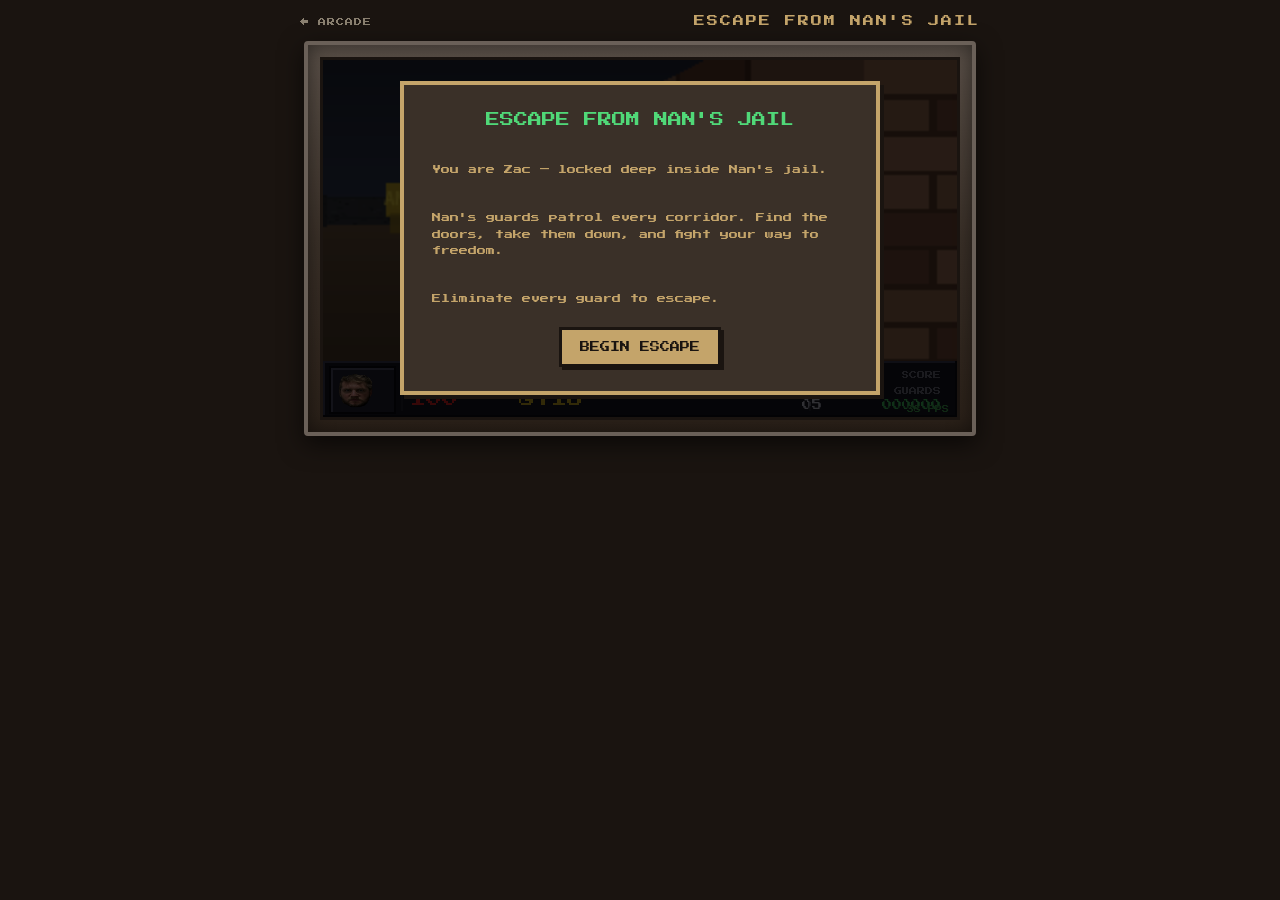
<file: games/shooter/index.html>
<!doctype html>
<html lang="en">
<head>
  <meta charset="utf-8" />
  <meta name="viewport" content="width=device-width, initial-scale=1, maximum-scale=1, user-scalable=no, viewport-fit=cover" />
  <title>Escape from NAN's Jail — NAN Arcade</title>
  <link rel="preconnect" href="https://fonts.googleapis.com" />
  <link rel="preconnect" href="https://fonts.gstatic.com" crossorigin />
  <link href="https://fonts.googleapis.com/css2?family=Press+Start+2P&display=swap" rel="stylesheet" />
  <link rel="stylesheet" href="../../styles/shared.css" />
  <link rel="stylesheet" href="styles.css" />
</head>
<body>
  <div class="shooter-page">
    <header class="shooter-header">
      <a href="../../" class="back-link">← ARCADE</a>
      <div class="game-title">ESCAPE FROM NAN'S JAIL</div>
    </header>

    <main class="shooter-main">
      <div class="crt-frame">
        <div class="canvas-wrap">
          <canvas id="game" tabindex="0"></canvas>
          <div class="hit-flash" id="hitFlash"></div>
          <div class="door-hint hidden" id="doorHint">[E] OPEN DOOR</div>
          <div class="focus-prompt" id="focusPrompt">WASD MOVE · ARROWS TURN · SPACE SHOOT · R RELOAD · E DOORS<br><span class="mobile-hint">(Landscape: Use joystick + buttons)</span></div>
          <div class="overlay" id="introOverlay">
            <div class="overlay-card intro-card">
              <div class="overlay-title">ESCAPE FROM NAN'S JAIL</div>
              <div class="overlay-body intro-body">
                You are Zac — locked deep inside Nan's jail.<br><br>
                Nan's guards patrol every corridor. Find the doors, take them down, and fight your way to freedom.<br><br>
                Eliminate every guard to escape.
              </div>
              <button id="introStart" class="retro-btn">BEGIN ESCAPE</button>
            </div>
          </div>
          <div class="overlay hidden" id="overlay">
            <div class="overlay-card">
              <div class="overlay-title" id="overlayTitle">YOU ESCAPED!</div>
              <div class="overlay-body" id="overlayBody">SCORE: 0</div>
              <button id="restartBtn" class="retro-btn">PLAY AGAIN</button>
            </div>
          </div>

          <!-- Mobile touch controls (shown in landscape via JS) -->
          <div id="mobileControls" class="mobile-controls hidden">
            <div class="joystick-area">
              <div class="joystick" id="joystick">
                <div class="joystick-base"></div>
                <div class="joystick-knob" id="joystickKnob"></div>
              </div>
              <div class="joystick-label">MOVE</div>
            </div>
            <div class="action-buttons">
              <button class="action-btn" id="shootBtn">SHOOT</button>
              <button class="action-btn" id="reloadBtn">RELOAD</button>
              <button class="action-btn" id="interactBtn">E</button>
            </div>
          </div>
        </div>
      </div>
    </main>
  </div>

  <script src="map.js"></script>
  <script src="textures.js"></script>
  <script src="raycast.js"></script>
  <script src="audio.js"></script>
  <script src="player.js"></script>
  <script src="statusbar.js"></script>
  <script src="guards.js"></script>
  <script src="pickups.js"></script>
  <script src="sprites.js"></script>
  <script src="weapon.js"></script>
  <script src="game.js"></script>
</body>
</html>
</file>
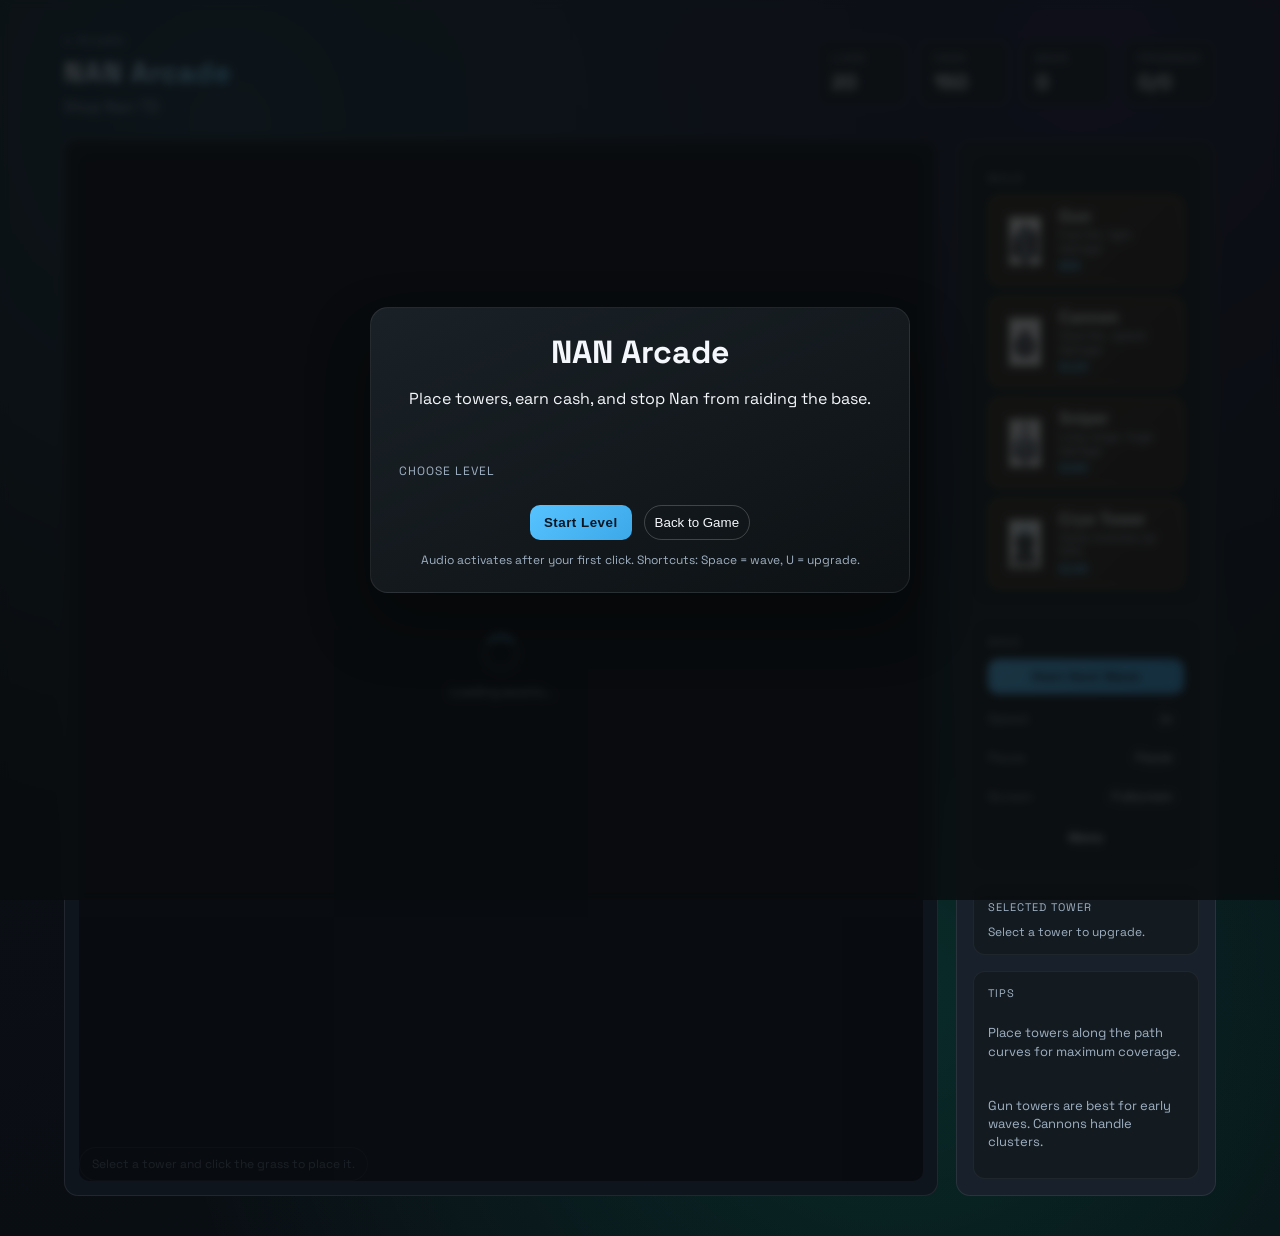
<file: games/tower-defense/index.html>
<!doctype html>
<html lang="en">
<head>
  <meta charset="utf-8" />
  <meta name="viewport" content="width=device-width, initial-scale=1" />
  <title>Stop Nan TD — NAN Arcade</title>
  <link rel="preconnect" href="https://fonts.googleapis.com" />
  <link rel="preconnect" href="https://fonts.gstatic.com" crossorigin />
  <link href="https://fonts.googleapis.com/css2?family=Space+Grotesk:wght@400;500;600;700&display=swap" rel="stylesheet" />
  <link rel="stylesheet" href="../../styles/shared.css" />
  <link rel="stylesheet" href="styles.css" />
</head>
<body>
  <div class="page">
    <header class="topbar">
      <div class="title">
        <a href="../../" class="back-link">← Arcade</a>
        <div class="brand">NAN Arcade</div>
        <div class="sub">Stop Nan TD</div>
      </div>
      <div class="stats">
        <div class="stat"><span>Lives</span><strong id="lives">20</strong></div>
        <div class="stat"><span>Cash</span><strong id="cash">150</strong></div>
        <div class="stat"><span>Wave</span><strong id="wave">0</strong></div>
        <div class="stat"><span>Progress</span><strong id="waveCount">0/0</strong></div>
      </div>
    </header>

    <main class="board">
      <div class="canvas-wrap">
        <canvas id="game" width="960" height="540"></canvas>
        <div class="loading" id="loading">
          <div class="loading-spinner"></div>
          <div class="loading-text">Loading assets…</div>
        </div>
        <div class="toast" id="toast"></div>
        <div class="hint" id="hint">Select a tower and click the grass to place it.</div>
        <div class="mission hidden" id="missionPrompt">
          <div class="mission-card">
            <div class="mission-image">
              <img src="../../assets/nan/portrait.jpg" alt="Nan" />
            </div>
            <div class="mission-title" id="missionTitle">Mission Briefing</div>
            <div class="mission-text" id="missionText">
              Stop Nan from reaching the base and eating all the food and drinking all the beer.
            </div>
            <button id="missionStart" class="action">Begin Defense</button>
          </div>
        </div>
        <div class="lang hidden" id="langPrompt">
          <div class="lang-card">
            <div class="lang-title">Choose Language</div>
            <div class="lang-buttons">
              <button class="action" data-lang="en">English</button>
              <button class="chip" data-lang="th">ไทย</button>
            </div>
          </div>
        </div>
        <div class="rotate hidden" id="rotatePrompt">
          <div class="rotate-card">Please rotate your phone to landscape.</div>
        </div>
        <div class="popup hidden" id="popup">
          <div class="popup-card">
            <div class="popup-title" id="popupTitle">Level Cleared!</div>
            <div class="popup-body" id="popupBody">You finished the level.</div>
            <button id="popupClose" class="action">Next Level</button>
          </div>
        </div>
        <div class="menu" id="menu">
          <div class="menu-card">
            <h1>NAN Arcade</h1>
            <p>Place towers, earn cash, and stop Nan from raiding the base.</p>
            <div class="menu-message" id="menuMessage"></div>
            <div class="menu-section">
              <div class="menu-title">Choose Level</div>
              <div class="level-grid" id="levelList"></div>
            </div>
            <div class="menu-actions">
              <button id="startGame" class="action">Start Level</button>
              <button id="resumeGame" class="chip">Back to Game</button>
            </div>
            <div class="menu-note">Audio activates after your first click. Shortcuts: Space = wave, U = upgrade.</div>
          </div>
        </div>
      </div>
      <aside class="panel">
        <div class="panel-block">
          <div class="panel-title">Build</div>
          <button class="tower-btn" data-tower="gun">
            <img class="tower-thumb" src="assets/towers/gun1.jpg" alt="" />
            <div class="tower-name">Gun</div>
            <div class="tower-desc">Fast fire, light damage</div>
            <div class="tower-cost">$50</div>
          </button>
          <button class="tower-btn" data-tower="cannon">
            <img class="tower-thumb" src="assets/towers/gun2.jpg" alt="" />
            <div class="tower-name">Cannon</div>
            <div class="tower-desc">Slow fire, splash damage</div>
            <div class="tower-cost">$120</div>
          </button>
          <button class="tower-btn" data-tower="sniper">
            <img class="tower-thumb" src="assets/towers/gun3.jpg" alt="" />
            <div class="tower-name">Sniper</div>
            <div class="tower-desc">Long range, huge damage</div>
            <div class="tower-cost">$160</div>
          </button>
          <button class="tower-btn" data-tower="cryo">
            <img class="tower-thumb" src="assets/towers/gun4.jpg" alt="" />
            <div class="tower-name">Cryo Tower</div>
            <div class="tower-desc">Slows enemies by 50%</div>
            <div class="tower-cost">$140</div>
          </button>
        </div>

        <div class="panel-block">
          <div class="panel-title">Wave</div>
          <button id="startWave" class="action">Start Next Wave</button>
          <div class="row">
            <span>Speed</span>
            <button id="speed" class="chip">1x</button>
          </div>
          <div class="row">
            <span>Pause</span>
            <button id="pause" class="chip">Pause</button>
          </div>
          <div class="row">
            <span>Screen</span>
            <button id="fullscreen" class="chip">Fullscreen</button>
          </div>
          <button id="openMenu" class="ghost">Menu</button>
        </div>

        <div class="panel-block" id="upgradePanel">
          <div class="panel-title">Selected Tower</div>
          <div class="upgrade-empty">Select a tower to upgrade.</div>
          <div class="upgrade-details hidden">
            <div class="upgrade-name" id="upgradeName"></div>
            <div class="upgrade-stats" id="upgradeStats"></div>
            <button id="upgradeBtn" class="action">Upgrade</button>
            <button id="sellBtn" class="ghost">Sell</button>
          </div>
        </div>

        <div class="panel-block small">
          <div class="panel-title">Tips</div>
          <p>Place towers along the path curves for maximum coverage.</p>
          <p>Gun towers are best for early waves. Cannons handle clusters.</p>
        </div>
      </aside>
    </main>
  </div>

  <script src="game.js"></script>
</body>
</html>
</file>
<file: styles/shared.css>
:root {
  --bg: #0c1118;
  --panel: #18212b;
  --panel-2: #0f151d;
  --accent: #56c3ff;
  --accent-2: #7c5cff;
  --accent-warm: #f5b12e;
  --text: #f4f7fb;
  --muted: #9fb0c2;
  --danger: #ff6b6b;
  --success: #7dffb2;
  --path: #223041;
  --grass: #101b24;
  --grid: rgba(255, 255, 255, 0.06);
  --radius: 14px;
  --shadow: 0 20px 45px rgba(0, 0, 0, 0.35);
}

* {
  box-sizing: border-box;
}

body {
  margin: 0;
  font-family: "Space Grotesk", "Eurostile", "Trebuchet MS", sans-serif;
  color: var(--text);
  background:
    radial-gradient(circle at 18% 10%, rgba(86, 195, 255, 0.22), transparent 48%),
    radial-gradient(circle at 85% 5%, rgba(124, 92, 255, 0.2), transparent 45%),
    radial-gradient(circle at 70% 80%, rgba(0, 255, 198, 0.12), transparent 55%),
    linear-gradient(160deg, #0c1118 0%, #090d12 100%);
  min-height: 100vh;
  min-height: 100dvh;
}

a {
  color: var(--accent);
  text-decoration: none;
}

a:hover {
  text-decoration: underline;
}

.action {
  border: none;
  background: linear-gradient(135deg, var(--accent), #3da8e8);
  color: #0a1520;
  padding: 10px 14px;
  border-radius: 10px;
  font-weight: 700;
  cursor: pointer;
  letter-spacing: 0.5px;
  transition: transform 0.15s ease, box-shadow 0.15s ease;
}

.action:hover {
  transform: translateY(-1px);
  box-shadow: 0 8px 20px rgba(86, 195, 255, 0.25);
}

.action:disabled {
  opacity: 0.45;
  cursor: not-allowed;
  transform: none;
  box-shadow: none;
}

.ghost {
  border: 1px solid rgba(255, 255, 255, 0.2);
  background: transparent;
  color: var(--text);
  padding: 8px 10px;
  border-radius: 10px;
  font-weight: 600;
  cursor: pointer;
}

.chip {
  background: transparent;
  border: 1px solid rgba(255, 255, 255, 0.2);
  color: var(--text);
  padding: 6px 10px;
  border-radius: 999px;
  cursor: pointer;
}

.hidden {
  display: none !important;
}
</file>
<file: styles/hub.css>
.hub-page {
  max-width: 1100px;
  margin: 0 auto;
  padding: 32px 24px 56px;
}

.hub-hero {
  display: grid;
  grid-template-columns: auto 1fr;
  gap: 28px;
  align-items: center;
  margin-bottom: 40px;
  padding: 28px 32px;
  border-radius: 20px;
  background: linear-gradient(145deg, rgba(24, 33, 43, 0.9), rgba(12, 17, 24, 0.95));
  border: 1px solid rgba(255, 255, 255, 0.08);
  box-shadow: var(--shadow);
  position: relative;
  overflow: hidden;
}

.hub-hero::before {
  content: "";
  position: absolute;
  inset: 0;
  background:
    radial-gradient(circle at 80% 20%, rgba(124, 92, 255, 0.18), transparent 45%),
    radial-gradient(circle at 10% 80%, rgba(86, 195, 255, 0.15), transparent 40%);
  pointer-events: none;
}

.hub-avatar-wrap {
  position: relative;
  z-index: 1;
}

.hub-avatar {
  width: 120px;
  height: 120px;
  border-radius: 50%;
  object-fit: cover;
  border: 3px solid rgba(86, 195, 255, 0.5);
  box-shadow: 0 0 30px rgba(86, 195, 255, 0.2);
}

.hub-avatar-ring {
  position: absolute;
  inset: -6px;
  border-radius: 50%;
  border: 2px solid rgba(124, 92, 255, 0.3);
  animation: ring-pulse 3s ease-in-out infinite;
}

@keyframes ring-pulse {
  0%, 100% { transform: scale(1); opacity: 0.6; }
  50% { transform: scale(1.05); opacity: 1; }
}

.hub-hero-text {
  position: relative;
  z-index: 1;
}

.hub-title {
  margin: 0;
  font-size: clamp(32px, 5vw, 48px);
  font-weight: 700;
  letter-spacing: 1px;
  background: linear-gradient(135deg, #f4f7fb 20%, var(--accent) 80%);
  -webkit-background-clip: text;
  -webkit-text-fill-color: transparent;
  background-clip: text;
}

.hub-tagline {
  margin: 8px 0 0;
  font-size: 16px;
  color: var(--muted);
  max-width: 480px;
  line-height: 1.5;
}

.hub-section-title {
  font-size: 12px;
  text-transform: uppercase;
  letter-spacing: 1.5px;
  color: var(--muted);
  margin-bottom: 16px;
}

.game-grid {
  display: grid;
  grid-template-columns: repeat(auto-fill, minmax(280px, 1fr));
  gap: 18px;
}

.game-card {
  position: relative;
  display: flex;
  flex-direction: column;
  padding: 20px;
  border-radius: 16px;
  background: linear-gradient(160deg, rgba(24, 33, 43, 0.85), rgba(15, 21, 29, 0.9));
  border: 1px solid rgba(255, 255, 255, 0.08);
  transition: transform 0.2s ease, border-color 0.2s ease, box-shadow 0.2s ease;
  text-decoration: none;
  color: inherit;
  overflow: hidden;
}

.game-card::before {
  content: "";
  position: absolute;
  top: 0;
  left: 0;
  right: 0;
  height: 3px;
  background: linear-gradient(90deg, var(--accent), var(--accent-2));
  opacity: 0;
  transition: opacity 0.2s ease;
}

.game-card.playable:hover {
  transform: translateY(-4px);
  border-color: rgba(86, 195, 255, 0.35);
  box-shadow: 0 16px 40px rgba(0, 0, 0, 0.35);
}

.game-card.playable:hover::before {
  opacity: 1;
}

.game-card.coming-soon {
  opacity: 0.65;
  cursor: default;
  pointer-events: none;
}

.game-card-icon {
  width: 56px;
  height: 56px;
  border-radius: 12px;
  object-fit: cover;
  margin-bottom: 14px;
  border: 1px solid rgba(255, 255, 255, 0.1);
}

.game-card-title {
  font-size: 20px;
  font-weight: 700;
  margin: 0 0 6px;
}

.game-card-desc {
  font-size: 13px;
  color: var(--muted);
  line-height: 1.45;
  flex: 1;
  margin: 0 0 16px;
}

.game-card-footer {
  display: flex;
  align-items: center;
  justify-content: space-between;
}

.game-badge {
  font-size: 11px;
  font-weight: 700;
  text-transform: uppercase;
  letter-spacing: 0.8px;
  padding: 5px 10px;
  border-radius: 999px;
}

.game-badge.play {
  background: rgba(86, 195, 255, 0.15);
  color: var(--accent);
  border: 1px solid rgba(86, 195, 255, 0.3);
}

.game-badge.soon {
  background: rgba(255, 255, 255, 0.06);
  color: var(--muted);
  border: 1px solid rgba(255, 255, 255, 0.1);
}

.game-card-cta {
  font-size: 13px;
  font-weight: 600;
  color: var(--accent);
}

.hub-footer {
  margin-top: 48px;
  text-align: center;
  font-size: 12px;
  color: var(--muted);
}

@media (max-width: 640px) {
  .hub-hero {
    grid-template-columns: 1fr;
    text-align: center;
    padding: 24px 20px;
  }

  .hub-avatar-wrap {
    justify-self: center;
  }

  .hub-tagline {
    margin-left: auto;
    margin-right: auto;
  }
}
</file>
<file: games/shooter/styles.css>
body {
  background: #1a1410;
}

.shooter-page {
  max-width: 720px;
  margin: 0 auto;
  padding: 16px 16px 28px;
}

.shooter-header {
  display: flex;
  align-items: center;
  justify-content: space-between;
  margin-bottom: 14px;
  padding: 0 4px;
}

.back-link {
  font-family: "Press Start 2P", monospace;
  font-size: 8px;
  color: #8a8070;
  text-decoration: none;
  letter-spacing: 1px;
}

.back-link:hover {
  color: #c4a46a;
}

.game-title {
  font-family: "Press Start 2P", monospace;
  font-size: 11px;
  color: #c4a46a;
  letter-spacing: 2px;
  text-shadow: 2px 2px 0 #1a1410;
}

.shooter-main {
  display: flex;
  justify-content: center;
}

.crt-frame {
  padding: 12px;
  background: linear-gradient(180deg, #5a5048 0%, #3a3028 50%, #2a2018 100%);
  border: 4px solid #6a6058;
  border-radius: 4px;
  box-shadow:
    inset 0 0 20px rgba(0, 0, 0, 0.5),
    0 8px 24px rgba(0, 0, 0, 0.6);
}

.canvas-wrap {
  position: relative;
  width: 640px;
  max-width: 100%;
  background: #000;
  border: 3px solid #1a1410;
  box-shadow: inset 0 0 30px rgba(0, 0, 0, 0.8);
}

canvas {
  display: block;
  width: 100%;
  height: auto;
  image-rendering: pixelated;
  cursor: crosshair;
}

canvas:focus {
  outline: none;
}

.hit-flash {
  position: absolute;
  inset: 0;
  background: rgba(255, 200, 80, 0.25);
  pointer-events: none;
  opacity: 0;
  transition: opacity 0.05s ease-out;
}

.hit-flash.active {
  opacity: 1;
}

.door-hint {
  position: absolute;
  top: 12px;
  left: 50%;
  transform: translateX(-50%);
  padding: 6px 12px;
  background: rgba(26, 20, 16, 0.92);
  border: 2px solid #6a5040;
  font-family: "Press Start 2P", monospace;
  font-size: 8px;
  color: #c4a46a;
  pointer-events: none;
  white-space: nowrap;
}

.door-hint.hidden {
  display: none;
}

.intro-card {
  max-width: 480px;
}

.intro-body {
  text-align: left;
  line-height: 2;
  font-size: 8px;
}

.focus-prompt {
  position: absolute;
  bottom: 64px;
  left: 50%;
  transform: translateX(-50%);
  padding: 6px 10px;
  background: rgba(26, 20, 16, 0.9);
  border: 2px solid #4a4038;
  font-family: "Press Start 2P", monospace;
  font-size: 7px;
  color: #8a8070;
  pointer-events: none;
  white-space: nowrap;
  line-height: 1.6;
}

.mobile-hint {
  display: block;
  font-size: 6px;
  color: #a09080;
  margin-top: 4px;
}

.overlay {
  position: absolute;
  inset: 0;
  background: rgba(0, 0, 0, 0.75);
  display: flex;
  align-items: center;
  justify-content: center;
  z-index: 5;
}

.overlay-card {
  text-align: center;
  padding: 24px 28px;
  background: #3a3028;
  border: 4px solid #c4a46a;
  box-shadow: 4px 4px 0 #1a1410;
}

.overlay-title {
  font-family: "Press Start 2P", monospace;
  font-size: 14px;
  color: #50d878;
  margin-bottom: 14px;
  line-height: 1.6;
}

.overlay-body {
  font-family: "Press Start 2P", monospace;
  font-size: 9px;
  color: #c4a46a;
  margin-bottom: 20px;
  line-height: 1.8;
  white-space: pre-line;
}

.retro-btn {
  font-family: "Press Start 2P", monospace;
  font-size: 10px;
  padding: 12px 18px;
  background: #c4a46a;
  color: #1a1410;
  border: 3px solid #1a1410;
  box-shadow: 3px 3px 0 #1a1410;
  cursor: pointer;
}

.retro-btn:hover {
  background: #e8c878;
}

.retro-btn:active {
  transform: translate(2px, 2px);
  box-shadow: 1px 1px 0 #1a1410;
}

/* Mobile touch controls for landscape phone play */
.mobile-controls {
  position: absolute;
  bottom: 8px;
  left: 0;
  right: 0;
  z-index: 10;
  display: flex;
  justify-content: space-between;
  align-items: flex-end;
  padding: 0 12px;
  pointer-events: auto;
  user-select: none;
  -webkit-user-select: none;
}

.mobile-controls.hidden {
  display: none;
}

.joystick-area {
  display: flex;
  flex-direction: column;
  align-items: center;
}

.joystick {
  position: relative;
  width: 110px;
  height: 110px;
  background: rgba(20, 16, 12, 0.85);
  border: 3px solid #6a5040;
  border-radius: 50%;
  box-shadow: inset 0 0 20px rgba(0,0,0,0.6), 0 4px 12px rgba(0,0,0,0.4);
  touch-action: none;
}

.joystick-base {
  position: absolute;
  top: 50%;
  left: 50%;
  transform: translate(-50%, -50%);
  width: 70px;
  height: 70px;
  background: rgba(40, 32, 24, 0.7);
  border: 2px solid #8a7060;
  border-radius: 50%;
}

.joystick-knob {
  position: absolute;
  top: 50%;
  left: 50%;
  transform: translate(-50%, -50%);
  width: 42px;
  height: 42px;
  background: linear-gradient(145deg, #c4a46a, #8a7050);
  border: 3px solid #1a1410;
  border-radius: 50%;
  box-shadow: 0 4px 8px rgba(0,0,0,0.5), inset 0 2px 4px rgba(255,255,255,0.3);
  transition: transform 0.05s ease;
  pointer-events: none;
}

.joystick-label {
  margin-top: 6px;
  font-family: "Press Start 2P", monospace;
  font-size: 7px;
  color: #c4a46a;
  text-shadow: 1px 1px 0 #1a1410;
  letter-spacing: 1px;
}

.action-buttons {
  display: flex;
  flex-direction: column;
  gap: 8px;
  align-items: flex-end;
}

.action-btn {
  font-family: "Press Start 2P", monospace;
  font-size: 9px;
  padding: 10px 16px;
  background: #c4a46a;
  color: #1a1410;
  border: 3px solid #1a1410;
  border-radius: 6px;
  box-shadow: 2px 2px 0 #1a1410;
  min-width: 80px;
  touch-action: manipulation;
  user-select: none;
}

.action-btn:active {
  transform: translate(1px, 1px);
  box-shadow: 1px 1px 0 #1a1410;
  background: #e8c878;
}

@media (max-width: 680px) {
  .shooter-page {
    padding: 10px;
  }

  .crt-frame {
    padding: 8px;
  }

  .focus-prompt {
    font-size: 6px;
    white-space: normal;
    text-align: center;
    max-width: 90%;
    bottom: 52px;
  }

  .game-title {
    font-size: 9px;
  }

  .joystick {
    width: 90px;
    height: 90px;
  }

  .joystick-knob {
    width: 36px;
    height: 36px;
  }

  .action-btn {
    font-size: 8px;
    padding: 8px 12px;
    min-width: 70px;
  }
}
</file>
<file: games/tower-defense/styles.css>
.back-link {
  display: inline-block;
  font-size: 12px;
  color: var(--muted);
  margin-bottom: 6px;
  letter-spacing: 0.5px;
  text-decoration: none;
}

.back-link:hover {
  color: var(--accent);
}

.page {
  max-width: 1200px;
  margin: 0 auto;
  padding: 28px 24px 40px;
}

.topbar {
  display: flex;
  flex-wrap: wrap;
  gap: 20px;
  align-items: center;
  justify-content: space-between;
  margin-bottom: 22px;
}

.brand {
  font-size: 28px;
  font-weight: 700;
  letter-spacing: 1px;
  background: linear-gradient(135deg, var(--text), var(--accent));
  -webkit-background-clip: text;
  -webkit-text-fill-color: transparent;
  background-clip: text;
}

.sub {
  color: var(--muted);
  margin-top: 6px;
}

.stats {
  display: flex;
  gap: 12px;
  flex-wrap: wrap;
}

.stat {
  background: var(--panel);
  border: 1px solid rgba(255, 255, 255, 0.08);
  padding: 10px 14px;
  border-radius: 10px;
  display: flex;
  flex-direction: column;
  min-width: 90px;
  transition: border-color 0.2s ease, box-shadow 0.2s ease;
}

.stat:hover {
  border-color: rgba(86, 195, 255, 0.25);
  box-shadow: 0 0 0 1px rgba(86, 195, 255, 0.08);
}

.stat span {
  font-size: 11px;
  text-transform: uppercase;
  color: var(--muted);
  letter-spacing: 1px;
}

.stat strong {
  font-size: 20px;
  margin-top: 4px;
}

.board {
  display: grid;
  grid-template-columns: minmax(0, 1fr) 260px;
  gap: 18px;
}

.canvas-wrap {
  position: relative;
  background: var(--panel-2);
  border-radius: 14px;
  padding: 14px;
  border: 1px solid rgba(255, 255, 255, 0.08);
  overflow: hidden;
}

canvas {
  width: 100%;
  height: auto;
  display: block;
  border-radius: 10px;
  background: var(--grass);
}

.hint {
  position: absolute;
  bottom: 14px;
  left: 14px;
  padding: 8px 12px;
  border-radius: 999px;
  background: rgba(15, 20, 23, 0.82);
  border: 1px solid rgba(255, 255, 255, 0.15);
  font-size: 12px;
  color: var(--muted);
  pointer-events: none;
  backdrop-filter: blur(6px);
}

.loading {
  position: absolute;
  inset: 14px;
  border-radius: 10px;
  background: rgba(8, 12, 16, 0.88);
  display: flex;
  flex-direction: column;
  align-items: center;
  justify-content: center;
  gap: 12px;
  z-index: 6;
}

.loading-spinner {
  width: 36px;
  height: 36px;
  border: 3px solid rgba(255, 255, 255, 0.12);
  border-top-color: var(--accent);
  border-radius: 50%;
  animation: spin 0.8s linear infinite;
}

.loading-text {
  font-size: 13px;
  color: var(--muted);
}

@keyframes spin {
  to { transform: rotate(360deg); }
}

.toast {
  position: absolute;
  top: 18px;
  left: 50%;
  transform: translateX(-50%) translateY(-12px);
  padding: 10px 16px;
  border-radius: 999px;
  background: rgba(20, 28, 36, 0.92);
  border: 1px solid rgba(255, 255, 255, 0.12);
  font-size: 13px;
  font-weight: 600;
  opacity: 0;
  pointer-events: none;
  transition: opacity 0.25s ease, transform 0.25s ease;
  z-index: 7;
  backdrop-filter: blur(8px);
}

.toast-visible {
  opacity: 1;
  transform: translateX(-50%) translateY(0);
}

.toast-danger {
  border-color: rgba(255, 107, 107, 0.5);
  color: #ffb4b4;
}

.toast-success {
  border-color: rgba(125, 255, 178, 0.4);
  color: var(--success);
}

.toast-wave {
  border-color: rgba(245, 177, 46, 0.45);
  color: var(--accent-warm);
}

.menu {
  position: fixed;
  inset: 0;
  background: rgba(9, 12, 14, 0.78);
  display: flex;
  align-items: center;
  justify-content: center;
  padding: 20px;
  backdrop-filter: blur(4px);
  z-index: 10;
  overflow: auto;
  -webkit-overflow-scrolling: touch;
}

.menu.hidden {
  display: none;
}

.lang,
.rotate {
  position: fixed;
  inset: 0;
  background: rgba(6, 8, 10, 0.7);
  display: flex;
  align-items: center;
  justify-content: center;
  z-index: 12;
  padding: 20px;
  overflow: auto;
  -webkit-overflow-scrolling: touch;
}

.mission {
  position: fixed;
  inset: 0;
  background: rgba(4, 6, 8, 0.75);
  display: flex;
  align-items: center;
  justify-content: center;
  z-index: 11;
  padding: 20px;
  overflow: auto;
  -webkit-overflow-scrolling: touch;
}

.mission.hidden {
  display: none;
}

.mission-card {
  background: linear-gradient(150deg, rgba(20, 28, 36, 0.95), rgba(10, 14, 18, 0.95));
  border-radius: 16px;
  padding: 20px;
  width: min(520px, 92%);
  max-height: 90vh;
  overflow: auto;
  border: 1px solid rgba(255, 255, 255, 0.08);
  box-shadow: 0 20px 45px rgba(0, 0, 0, 0.4);
  text-align: center;
}

.mission-image img {
  width: 100%;
  border-radius: 12px;
  display: block;
  margin-bottom: 12px;
}

.mission-title {
  font-size: 20px;
  font-weight: 700;
  margin-bottom: 6px;
}

.mission-text {
  font-size: 13px;
  color: var(--muted);
  margin-bottom: 14px;
  line-height: 1.4;
}

.lang.hidden,
.rotate.hidden {
  display: none;
}

.lang-card,
.rotate-card {
  background: linear-gradient(140deg, rgba(28, 36, 42, 0.95), rgba(12, 16, 18, 0.95));
  border-radius: 16px;
  padding: 22px 24px;
  min-width: 260px;
  text-align: center;
  border: 1px solid rgba(255, 255, 255, 0.08);
  box-shadow: 0 20px 45px rgba(0, 0, 0, 0.35);
}

.lang-title {
  font-size: 18px;
  font-weight: 700;
  margin-bottom: 12px;
}

.lang-buttons {
  display: flex;
  gap: 12px;
  justify-content: center;
}

.popup {
  position: fixed;
  inset: 0;
  background: rgba(6, 8, 10, 0.6);
  display: flex;
  align-items: center;
  justify-content: center;
  z-index: 9;
  padding: 20px;
  overflow: auto;
  -webkit-overflow-scrolling: touch;
}

.popup.hidden {
  display: none;
}

.popup-card {
  background: linear-gradient(140deg, rgba(28, 36, 42, 0.95), rgba(12, 16, 18, 0.95));
  border-radius: 16px;
  padding: 22px 24px;
  min-width: 280px;
  max-height: 90vh;
  overflow: auto;
  text-align: center;
  border: 1px solid rgba(255, 255, 255, 0.08);
  box-shadow: 0 20px 45px rgba(0, 0, 0, 0.35);
}

.popup-title {
  font-size: 22px;
  font-weight: 700;
  margin-bottom: 8px;
}

.popup-body {
  font-size: 13px;
  color: var(--muted);
  margin-bottom: 14px;
}

.menu-card {
  background: linear-gradient(155deg, rgba(28, 36, 42, 0.92), rgba(14, 19, 22, 0.92));
  border-radius: 18px;
  padding: 24px 28px;
  width: min(540px, 90%);
  max-height: 90vh;
  overflow: auto;
  border: 1px solid rgba(255, 255, 255, 0.08);
  box-shadow: 0 30px 60px rgba(0, 0, 0, 0.35);
  text-align: center;
}

.menu-card h1 {
  margin: 0 0 8px;
  font-size: 32px;
}

.menu-message {
  min-height: 20px;
  margin: 10px 0 4px;
  font-size: 13px;
  color: var(--accent);
}

.menu-section {
  margin: 18px 0;
  text-align: left;
}

.menu-title {
  font-size: 12px;
  text-transform: uppercase;
  letter-spacing: 1px;
  color: var(--muted);
  margin-bottom: 8px;
}

.level-grid {
  display: grid;
  gap: 10px;
}

.level-card {
  padding: 12px 14px;
  border-radius: 12px;
  border: 1px solid rgba(255, 255, 255, 0.08);
  background: rgba(15, 20, 23, 0.7);
  cursor: pointer;
  transition: border 0.15s ease, transform 0.15s ease;
}

.level-card.locked {
  opacity: 0.5;
  cursor: not-allowed;
  border-style: dashed;
}

.level-card.active {
  border-color: rgba(245, 177, 46, 0.6);
  box-shadow: 0 0 0 2px rgba(245, 177, 46, 0.15);
}

.level-card:hover {
  transform: translateY(-1px);
  border-color: rgba(255, 107, 61, 0.6);
}

.level-name {
  font-weight: 600;
}

.level-desc {
  font-size: 12px;
  color: var(--muted);
}

.menu-actions {
  display: flex;
  gap: 12px;
  justify-content: center;
}

.menu-note {
  margin-top: 12px;
  font-size: 12px;
  color: var(--muted);
}

.panel {
  background: var(--panel);
  border-radius: 14px;
  padding: 16px;
  border: 1px solid rgba(255, 255, 255, 0.08);
  display: flex;
  flex-direction: column;
  gap: 16px;
}

.panel-block {
  background: rgba(17, 24, 28, 0.6);
  border-radius: 12px;
  padding: 14px;
  border: 1px solid rgba(255, 255, 255, 0.05);
  display: flex;
  flex-direction: column;
  gap: 10px;
}

.panel-block.small {
  font-size: 13px;
  color: var(--muted);
  line-height: 1.4;
}

.panel-title {
  text-transform: uppercase;
  font-size: 11px;
  letter-spacing: 1px;
  color: var(--muted);
}

.tower-btn {
  background: linear-gradient(135deg, rgba(245, 177, 46, 0.15), rgba(255, 107, 61, 0.12));
  border: 1px solid rgba(245, 177, 46, 0.35);
  border-radius: 12px;
  padding: 12px;
  text-align: left;
  color: var(--text);
  cursor: pointer;
  display: grid;
  grid-template-columns: 48px 1fr;
  grid-template-rows: auto auto auto;
  gap: 2px 10px;
  transition: transform 0.15s ease, border 0.15s ease, box-shadow 0.15s ease;
}

.tower-thumb {
  grid-row: 1 / span 3;
  width: 48px;
  height: 48px;
  object-fit: contain;
  border-radius: 8px;
  background: rgba(0, 0, 0, 0.25);
  align-self: center;
}

.tower-btn:hover {
  transform: translateY(-1px);
  border-color: rgba(255, 107, 61, 0.7);
}

.tower-btn.active {
  box-shadow: 0 0 0 2px rgba(245, 177, 46, 0.35);
}

.tower-name {
  font-size: 16px;
  font-weight: 600;
}

.tower-desc {
  font-size: 12px;
  color: var(--muted);
}

.tower-cost {
  font-size: 13px;
  color: var(--accent);
  font-weight: 600;
}

.pulse-ready {
  animation: pulse-glow 1.6s ease-in-out infinite;
}

@keyframes pulse-glow {
  0%, 100% { box-shadow: 0 0 0 0 rgba(86, 195, 255, 0.35); }
  50% { box-shadow: 0 0 0 8px rgba(86, 195, 255, 0); }
}

.row {
  display: flex;
  align-items: center;
  justify-content: space-between;
  color: var(--muted);
  font-size: 13px;
}

.chip {
  background: transparent;
  border: 1px solid rgba(255, 255, 255, 0.2);
  color: var(--text);
  padding: 6px 10px;
  border-radius: 999px;
  cursor: pointer;
}

#upgradePanel .upgrade-name {
  font-weight: 600;
  font-size: 15px;
}

#upgradePanel .upgrade-stats {
  font-size: 12px;
  color: var(--muted);
  line-height: 1.4;
}

#upgradePanel .hidden {
  display: none;
}

#upgradePanel .upgrade-empty {
  color: var(--muted);
  font-size: 12px;
}

@media (max-width: 980px) {
  .board {
    grid-template-columns: 1fr;
  }

  .panel {
    flex-direction: row;
    flex-wrap: wrap;
  }

  .panel-block {
    flex: 1 1 200px;
  }
}

@media (max-width: 720px) {
  .page {
    padding: 14px 12px 24px;
  }

  .topbar {
    flex-direction: column;
    align-items: flex-start;
  }

  .stats {
    width: 100%;
    justify-content: space-between;
  }

  .stat {
    min-width: 80px;
    flex: 1 1 80px;
  }

  .canvas-wrap {
    padding: 10px;
  }

  .hint {
    font-size: 11px;
  }

  .panel {
    flex-direction: column;
    padding: 12px;
  }

  .panel-block {
    flex: 1 1 auto;
  }

  .tower-btn {
    padding: 10px;
  }

  .menu-card {
    padding: 18px;
  }

  canvas {
    height: 60vh;
  }
}

@media (max-width: 520px) {
  .brand {
    font-size: 22px;
  }

  .sub {
    font-size: 12px;
  }

  .stat strong {
    font-size: 18px;
  }

  .menu-card h1 {
    font-size: 24px;
  }

  .menu-actions {
    flex-direction: column;
  }

  .action,
  .chip,
  .ghost {
    width: 100%;
  }
}
</file>
